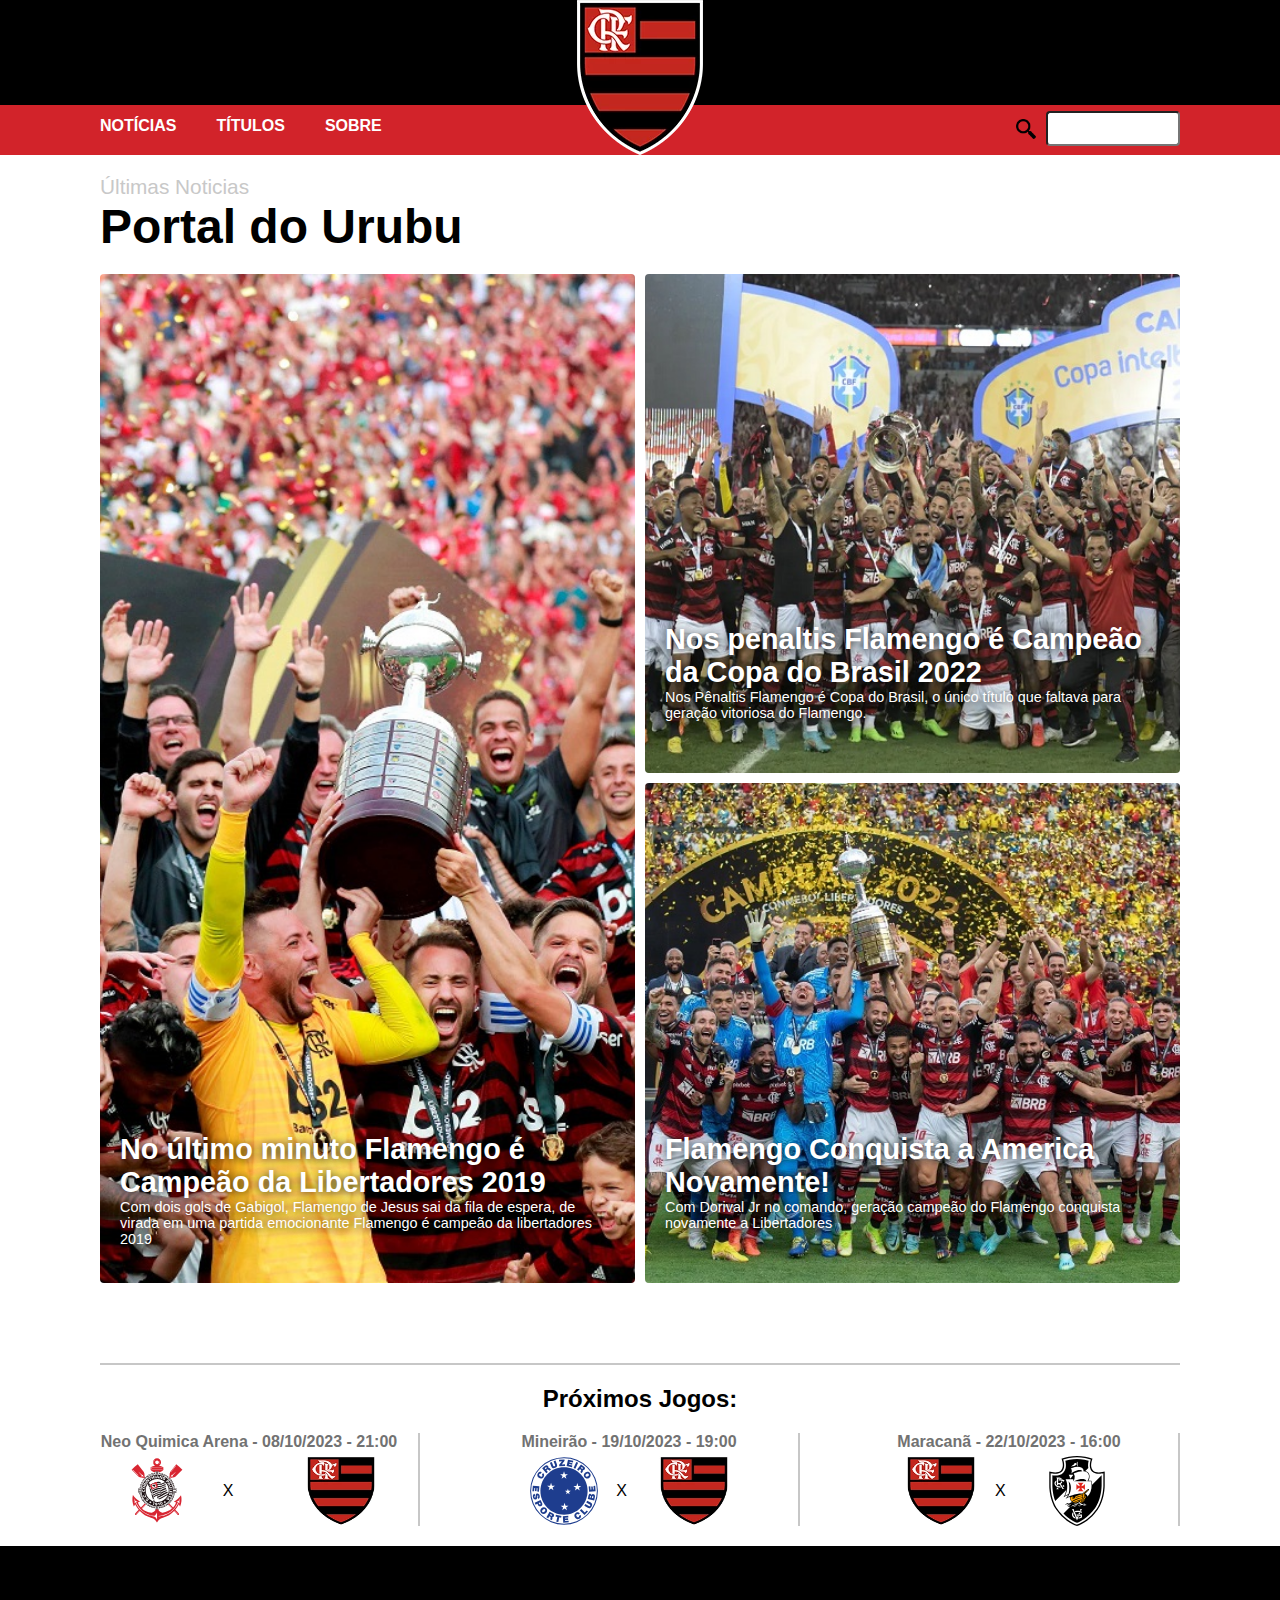
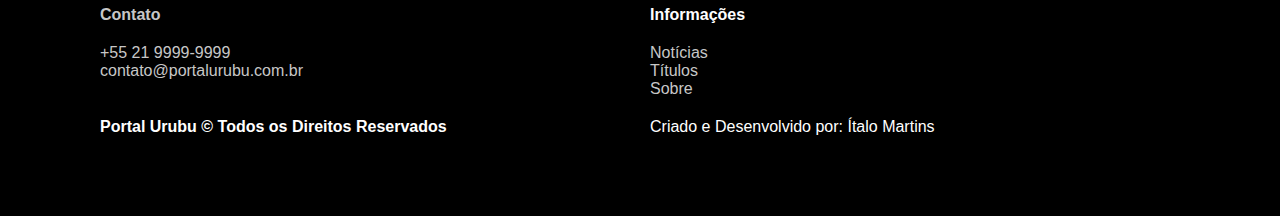
<file: index.html>
<!DOCTYPE html>
<html lang="pt-br">

  <head>
    <meta charset="UTF-8">
    <meta name="viewport" content="width=device-width, initial-scale=1.0">
    <title>Portal do Urubu</title>
    <meta name="description" content="Portal do Urubu é o site do torcedor do Flamengo, fique por dentro de todas as notícias sobre jogos, treinos e acontecimentos do Flamengo, o maior clube do mundo! ">

    <link rel="stylesheet" href="./css/style.css">
    <link rel="shortcut icon" href="./img/flamengo-icon.svg" type="image/x-icon">
  </head>

  <body>
    <header class="header-bg">




      <div class="header container">
        <a href="./index.html"><img src="./img/flamengo-logo-p.webp" alt="Escudo Flamengo"></a>
        <nav aria-label="primária">
          <ul class="header-menu">
            <li><a href="./index.html">Notícias</a></li>
            <li><a href="./titulos.html">Títulos</a></li>
            <li><a href="./sobre.html">Sobre</a></li>

          </ul>
        </nav>
        <div class="busca-div">
          <label for="busca" class="label-busca"> <img src="./img/icone-lupa.png" alt=""></label>
          <input type="text" id="busca" class="busca" name="busca" placeholder="">
        </div>
      </div>
    </header>
    <main>
      <div class="container-principal container">
        <span>Últimas Noticias</span>
        <h1 class="titulo">Portal do Urubu</h1>
        <div class="grid-conteudo">
          <div class="box-conteudo conteudo-principal">
            <a href="./noticias/libertadores2019.html">
              <img src="./img/libertadores-2019.jpg" alt="Time do Flamengo levantando troféu da Libertadores 2019">
              <h2>No último minuto Flamengo é Campeão da Libertadores 2019</h2>
              <p>Com dois gols de Gabigol, Flamengo de Jesus sai da fila de espera, de virada em uma partida emocionante Flamengo é campeão da libertadores 2019</p>
            </a>
          </div>
          <div class="box-conteudo">
            <a href="./noticias/copadobrasil-2022.html">
              <img src="./img/copadobrasil-2022-cortada.jpg" alt=" Time do Flamengo levantando troféu da Copa do Brasil 2022">
              <h2> Nos penaltis Flamengo é Campeão da Copa do Brasil 2022 </h2>
              <p>Nos Pênaltis Flamengo é Copa do Brasil, o único título que faltava para geração vitoriosa do Flamengo. </p>
            </a>
          </div>
          <div class="box-conteudo">
            <a href="./noticias/libertadores-2022.html">
              <img src="./img/libertadores-2022-cortada.jpg" alt="Time do Flamengo levantando troféu da Libertadores 2022">
              <h2>Flamengo Conquista a America Novamente!</h2>
              <p>Com Dorival Jr no comando, geração campeão do Flamengo conquista novamente a Libertadores</p>
            </a>
          </div>
        </div> <!-- Fim da div grid-conteudo-->


      </div><!-- fim da div container-principal-->
    </main>
    <article class="container">
      <div class="article-container">
        <h2>Próximos Jogos:</h2>
        <div class="proximos-jogos">

          <div class="proximos-jogos-conteudo">
            <h3>Neo Quimica Arena - 08/10/2023 - 21:00</h3>
            <img src="./img/Corinthians-icon.svg" alt="Escudo Corinthians">
            <p> X </p>
            <img src="./img/flamengo-logo-p.webp" alt="Escudo Flamengo">

          </div>
          <div class="proximos-jogos-conteudo">
            <h3>Mineirão - 19/10/2023 - 19:00</h3>
            <img src="./img/cruzeiro-icon.svg" alt="Escudo Cruzeiro">
            <p> X </p>
            <img src="./img/flamengo-logo-p.webp" alt="Escudo Flamengo">

          </div>
          <div class="proximos-jogos-conteudo">
            <h3>Maracanã - 22/10/2023 - 16:00</h3>
            <img src="./img/flamengo-logo-p.webp" alt="Escudo Flamengo"">
            <p>X</p>
            <img src=" ./img/vasco-icon.svg" alt="Escudo Vasco">

          </div>
        </div> <!--Final div  proximos-jogos-->
      </div> <!-- Final div Article-container-->
    </article>
    <footer class="footer-bg">
      <div class="footer container">
        <div class="footer-conteudo container">
          <div class="footer-contato">
            <h4>Contato</h4>
            <li><a href="tel:+552199999999"></a>+55 21 9999-9999</li>
            <li><a href="mailto:contato@portalurubu.com.br">contato@portalurubu.com.br</a></li>
          </div>
          <div class="footer-informacoes">
            <h4>Informações</h4>
            <li><a href="./index.html">Notícias</a></li>
            <li><a href="./titulos.html">Títulos</a></li>
            <li><a href="./sobre.html">Sobre</a></li>
          </div>
          <h4>Portal Urubu © Todos os Direitos Reservados</h4>
          <p>Criado e Desenvolvido por: Ítalo Martins</p>
        </div>
      </div>
    </footer>
  </body>

</html>
</file>
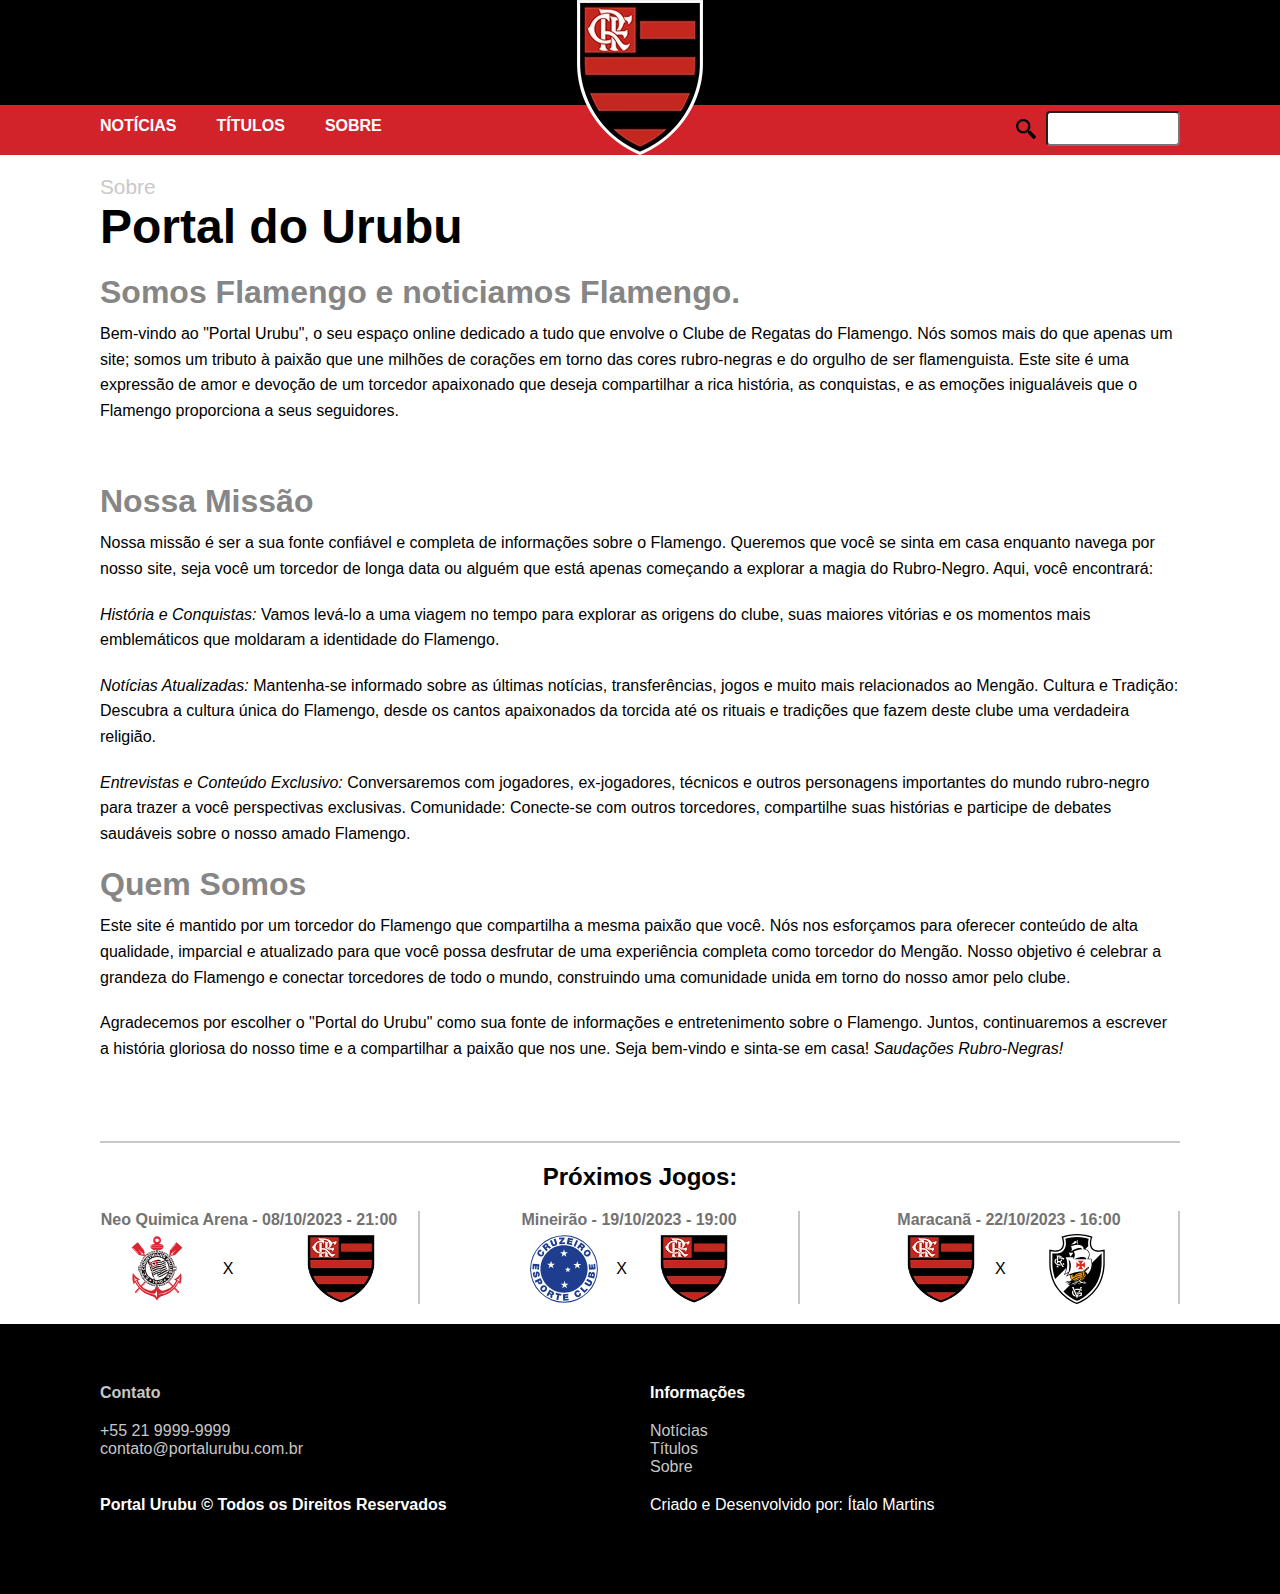
<file: sobre.html>
<!DOCTYPE html>
<html lang="pt-br">

  <head>
    <meta charset="UTF-8">
    <meta name="viewport" content="width=device-width, initial-scale=1.0">
    <title>Portal do Urubu</title>
    <meta name="description" content="Portal do Urubu é o site do torcedor do Flamengo, fique por dentro de todas as notícias sobre jogos, treinos e acontecimentos do Flamengo, o maior clube do mundo! ">

    <link rel="stylesheet" href="./css/style.css">
    <link rel="shortcut icon" href="./img/flamengo-icon.svg" type="image/x-icon">
  </head>

  <body>
    <header class="header-bg">
      <div class="header container">
        <a href="./index.html"><img src="./img/flamengo-logo-p.webp" alt="Escudo Flamengo"></a>
        <nav aria-label="primária">
          <ul class="header-menu">
            <li><a href="./index.html">Notícias</a></li>
            <li><a href="./titulos.html">Títulos</a></li>
            <li><a href="./sobre.html">Sobre</a></li>


          </ul>
        </nav>
        <div class="busca-div">
          <label for="busca" class="label-busca"> <img src="./img/icone-lupa.png" alt=""></label>
          <input type="text" id="busca" class="busca" name="busca" placeholder="">
        </div>
      </div>
    </header>
    <main>
      <div class="sobre container">
        <span>Sobre</span>
        <h1 class="titulo">Portal do Urubu</h1>
        <div class="sobre-conteudo">

          <h2 class="subtitulo">Somos Flamengo e noticiamos Flamengo.</h2>
          <p>Bem-vindo ao "Portal Urubu", o seu espaço online dedicado a tudo que envolve o Clube de Regatas do Flamengo. Nós somos mais do que apenas um site; somos um tributo à paixão que une milhões de corações em torno das cores rubro-negras e do orgulho de ser flamenguista. Este site é uma expressão de amor e devoção de um torcedor apaixonado que deseja compartilhar a rica história, as conquistas, e as emoções inigualáveis que o Flamengo proporciona a seus seguidores.</p>

          <h2>Nossa Missão</h2>

          <p>Nossa missão é ser a sua fonte confiável e completa de informações sobre o Flamengo. Queremos que você se sinta em casa enquanto navega por nosso site, seja você um torcedor de longa data ou alguém que está apenas começando a explorar a magia do Rubro-Negro. Aqui, você encontrará: </p>

          <ul>


            <li>
              <em>História e Conquistas:</em> Vamos levá-lo a uma viagem no tempo para explorar as origens do clube, suas maiores vitórias e os momentos mais emblemáticos que moldaram a identidade do Flamengo.
            </li>

            <li>
              <em>Notícias Atualizadas:</em> Mantenha-se informado sobre as últimas notícias, transferências, jogos e muito mais relacionados ao Mengão.
              Cultura e Tradição: Descubra a cultura única do Flamengo, desde os cantos apaixonados da torcida até os rituais e tradições que fazem deste clube uma verdadeira religião.
            </li>
            <li>
              <em>Entrevistas e Conteúdo Exclusivo:</em> Conversaremos com jogadores, ex-jogadores, técnicos e outros personagens importantes do mundo rubro-negro para trazer a você perspectivas exclusivas.
              Comunidade: Conecte-se com outros torcedores, compartilhe suas histórias e participe de debates saudáveis sobre o nosso amado Flamengo.
            </li>
          </ul>
          <h2>Quem Somos</h2>
          <p> Este site é mantido por um torcedor do Flamengo que compartilha a mesma paixão que você. Nós nos esforçamos para oferecer conteúdo de alta qualidade, imparcial e atualizado para que você possa desfrutar de uma experiência completa como torcedor do Mengão. Nosso objetivo é celebrar a grandeza do Flamengo e conectar torcedores de todo o mundo, construindo uma comunidade unida em torno do nosso amor pelo clube.</p>
          <p>Agradecemos por escolher o "Portal do Urubu" como sua fonte de informações e entretenimento sobre o Flamengo. Juntos, continuaremos a escrever a história gloriosa do nosso time e a compartilhar a paixão que nos une. Seja bem-vindo e sinta-se em casa! <em>Saudações Rubro-Negras!</em> </p>
        </div>
      </div>
    </main>
    <article class="container">
      <div class="article-container">
        <h2>Próximos Jogos:</h2>
        <div class="proximos-jogos">

          <div class="proximos-jogos-conteudo">
            <h3>Neo Quimica Arena - 08/10/2023 - 21:00</h3>
            <img src="./img/Corinthians-icon.svg" alt="Escudo Corinthians">
            <p> X </p>
            <img src="./img/flamengo-logo-p.webp" alt="Escudo Flamengo">

          </div>
          <div class="proximos-jogos-conteudo">
            <h3>Mineirão - 19/10/2023 - 19:00</h3>
            <img src="./img/cruzeiro-icon.svg" alt="Escudo Cruzeiro">
            <p> X </p>
            <img src="./img/flamengo-logo-p.webp" alt="Escudo Flamengo">

          </div>
          <div class="proximos-jogos-conteudo">
            <h3>Maracanã - 22/10/2023 - 16:00</h3>
            <img src="./img/flamengo-logo-p.webp" alt="Escudo Flamengo"">
            <p>X</p>
            <img src=" ./img/vasco-icon.svg" alt="Escudo Vasco">

          </div>
        </div> <!--Final div  proximos-jogos-->
      </div> <!-- Final div Article-container-->
    </article>
    <footer class="footer-bg">
      <div class="footer container">
        <div class="footer-conteudo container">
          <div class="footer-contato">
            <h4>Contato</h4>
            <li><a href="tel:+552199999999"></a>+55 21 9999-9999</li>
            <li><a href="mailto:contato@portalurubu.com.br">contato@portalurubu.com.br</a></li>
          </div>
          <div class="footer-informacoes">
            <h4>Informações</h4>
            <li><a href="./index.html">Notícias</a></li>
            <li><a href="./titulos.html">Títulos</a></li>
            <li><a href="./sobre.html">Sobre</a></li>
          </div>
          <h4>Portal Urubu © Todos os Direitos Reservados</h4>
          <p>Criado e Desenvolvido por: Ítalo Martins</p>
        </div>
      </div>
    </footer>
  </body>

</html>
</file>
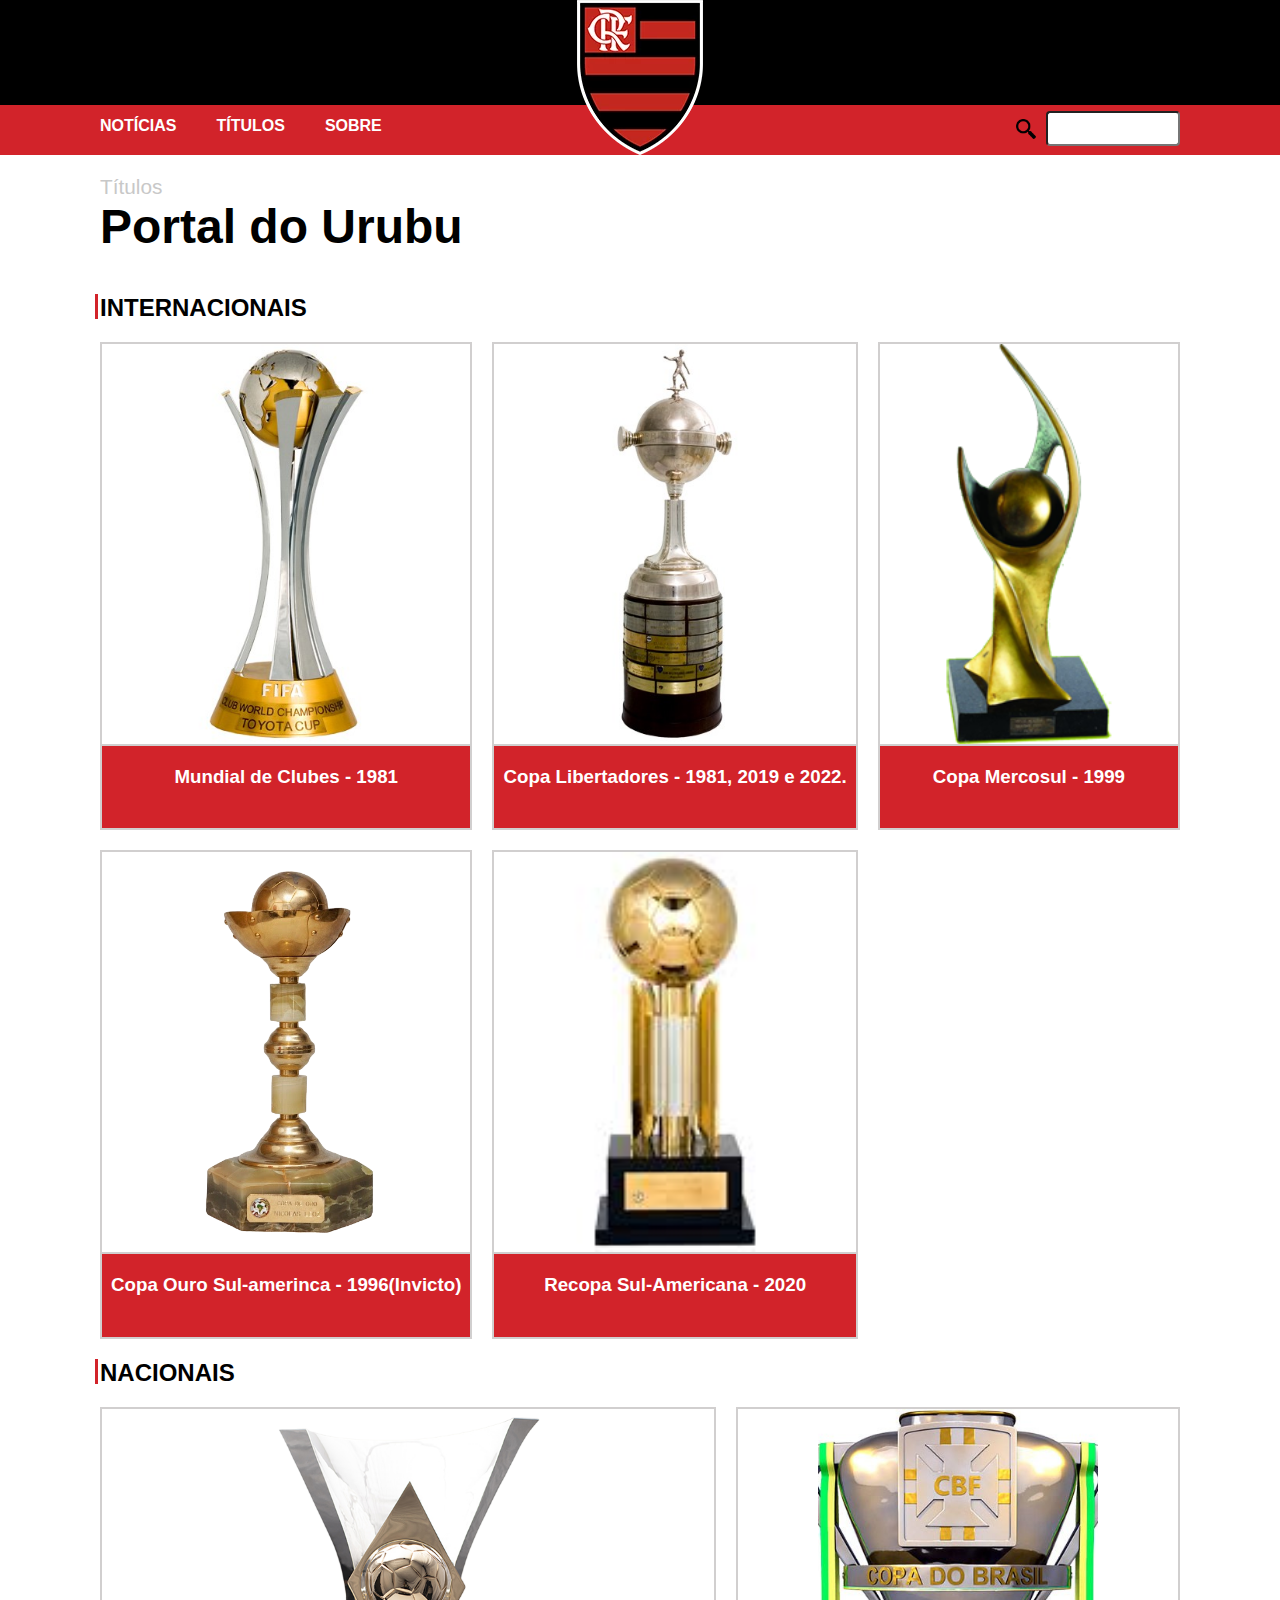
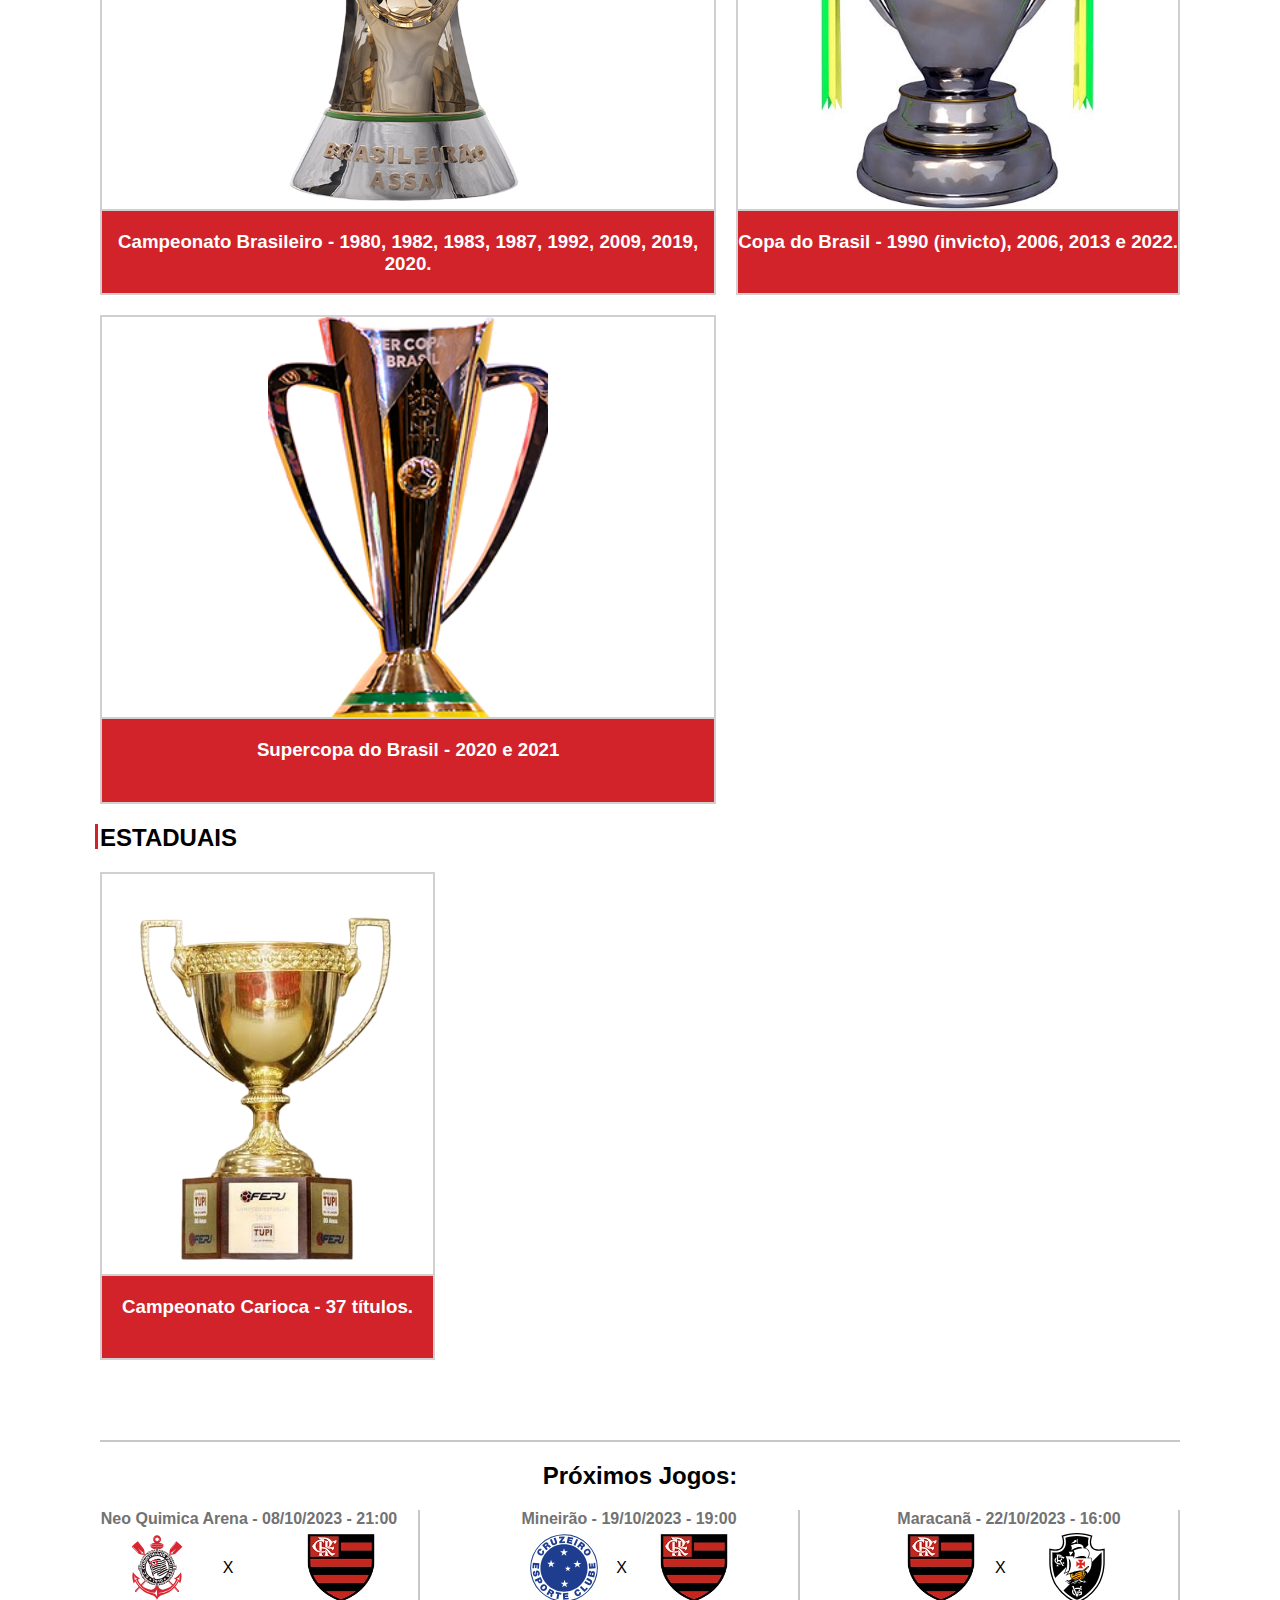
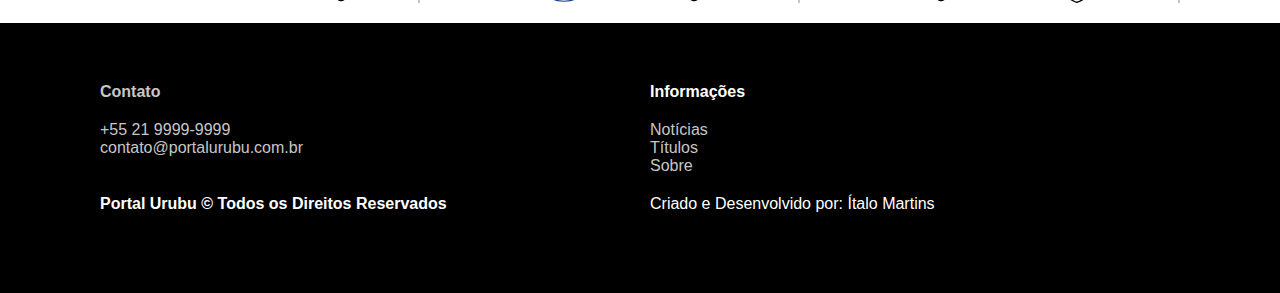
<file: titulos.html>
<!DOCTYPE html>
<html lang="pt-br">

  <head>
    <meta charset="UTF-8">
    <meta name="viewport" content="width=device-width, initial-scale=1.0">
    <title>Portal do Urubu</title>
    <meta name="description" content="Portal do Urubu é o site do torcedor do Flamengo, fique por dentro de todas as notícias sobre jogos, treinos e acontecimentos do Flamengo, o maior clube do mundo! ">

    <link rel="stylesheet" href="./css/style.css">
    <link rel="shortcut icon" href="./img/flamengo-icon.svg" type="image/x-icon">
  </head>

  <body>
    <header class="header-bg">
      <div class="header container">
        <a href="./index.html"><img src="./img/flamengo-logo-p.webp" alt="Escudo Flamengo"></a>
        <nav aria-label="primária">
          <ul class="header-menu">
            <li><a href="./index.html">Notícias</a></li>
            <li><a href="./titulos.html">Títulos</a></li>
            <li><a href="./sobre.html">Sobre</a></li>


          </ul>
        </nav>
        <div class="busca-div">
          <label for="busca" class="label-busca"> <img src="./img/icone-lupa.png" alt=""></label>
          <input type="text" id="busca" class="busca" name="busca" placeholder="">
        </div>
      </div>
    </header>
    <div class="container">
      <div class="container-principal ">
        <span>Títulos</span>
        <h1 class="titulo">Portal do Urubu</h1>
        <div class="grid-titulos">


          <h2>INTERNACIONAIS</h2>
          <div class="titulos-internacionais">
            <div class="titulo-conteudo">
              <img src="./img/taca-mundial.jpg" alt="">
              <h3>Mundial de Clubes - 1981</h3>
            </div>
            <div class="titulo-conteudo">
              <img src="./img/taca-libertadores.jpg" alt="">
              <h3>Copa Libertadores - 1981, 2019 e 2022.</h3>
            </div>
            <div class="titulo-conteudo">
              <img src="./img/taca-mercosul.png" alt="">
              <h3>Copa Mercosul - 1999</h3>
            </div>
            <div class="titulo-conteudo">
              <img src="./img/taca-copaouro.png" alt="">
              <h3>Copa Ouro Sul-amerinca - 1996(Invicto)</h3>
            </div>
            <div class="titulo-conteudo">
              <img src="./img/taca-recopa.jpeg" alt="">
              <h3>Recopa Sul-Americana - 2020</h3>
            </div>
          </div>
          <h2>NACIONAIS</h2>
          <div class="titulos-nacionais">
            <div class="titulo-conteudo">
              <img src="./img/taca-brasileiro.png" alt="">
              <h3>Campeonato Brasileiro - 1980, 1982, 1983, 1987, 1992, 2009, 2019, 2020.</h3>
            </div>
            <div class="titulo-conteudo">
              <img src="./img/taca-copadobrasil.jpg" alt="">
              <h3>Copa do Brasil - 1990 (invicto), 2006, 2013 e 2022.</h3>
            </div>
            <div class="titulo-conteudo">
              <img src="./img/taca-supercopa.png" alt="">
              <h3>Supercopa do Brasil - 2020 e 2021</h3>
            </div>
          </div>
          <h2>ESTADUAIS</h2>
          <div class="titulos-estaduais">
            <div class="titulo-conteudo">
              <img src="./img/taca-carioca.png" alt="">
              <h3>Campeonato Carioca - 37 títulos.</h3>
            </div>
          </div>


        </div> <!-- Fim Grid Titulos-->


      </div><!-- fim da div container-principal-->
    </div>
    <article class="container">
      <div class="article-container">
        <h2>Próximos Jogos:</h2>
        <div class="proximos-jogos">

          <div class="proximos-jogos-conteudo">
            <h3>Neo Quimica Arena - 08/10/2023 - 21:00</h3>
            <img src="./img/Corinthians-icon.svg" alt="Escudo Corinthians">
            <p> X </p>
            <img src="./img/flamengo-logo-p.webp" alt="Escudo Flamengo">

          </div>
          <div class="proximos-jogos-conteudo">
            <h3>Mineirão - 19/10/2023 - 19:00</h3>
            <img src="./img/cruzeiro-icon.svg" alt="Escudo Cruzeiro">
            <p> X </p>
            <img src="./img/flamengo-logo-p.webp" qalt="Escudo Flamengo">

          </div>
          <div class="proximos-jogos-conteudo">
            <h3>Maracanã - 22/10/2023 - 16:00</h3>
            <img src="./img/flamengo-logo-p.webp" alt="Escudo Flamengo"">
            <p>X</p>
            <img src=" ./img/vasco-icon.svg" alt="Escudo Vasco">

          </div>
        </div> <!--Final div  proximos-jogos-->
      </div> <!-- Final div Article-container-->
    </article>
    <footer class="footer-bg">
      <div class="footer container">
        <div class="footer-conteudo container">
          <div class="footer-contato">
            <h4>Contato</h4>
            <li><a href="tel:+552199999999"></a>+55 21 9999-9999</li>
            <li><a href="mailto:contato@portalurubu.com.br">contato@portalurubu.com.br</a></li>
          </div>
          <div class="footer-informacoes">
            <h4>Informações</h4>
            <li><a href="./index.html">Notícias</a></li>
            <li><a href="./titulos.html">Títulos</a></li>
            <li><a href="./sobre.html">Sobre</a></li>
          </div>
          <h4>Portal Urubu © Todos os Direitos Reservados</h4>
          <p>Criado e Desenvolvido por: Ítalo Martins</p>
        </div>
      </div>
    </footer>
  </body>

</html>
</file>
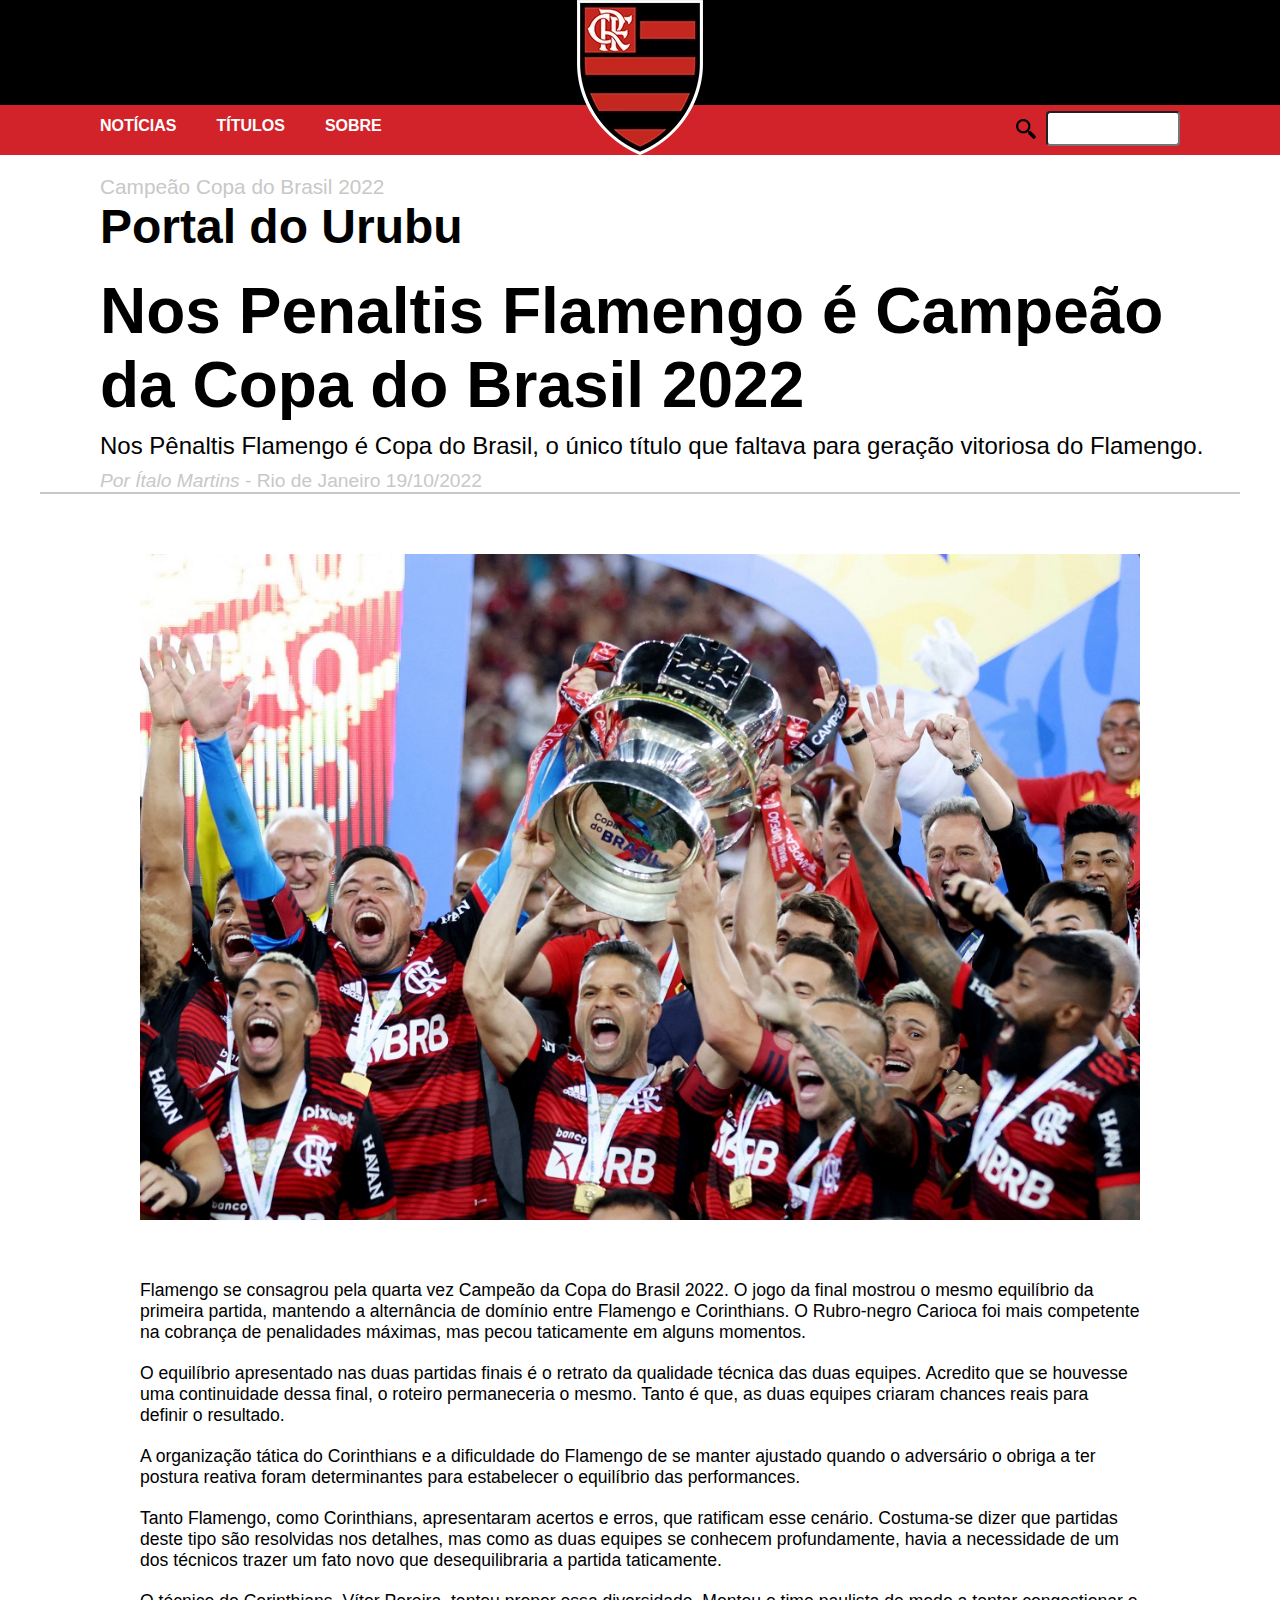
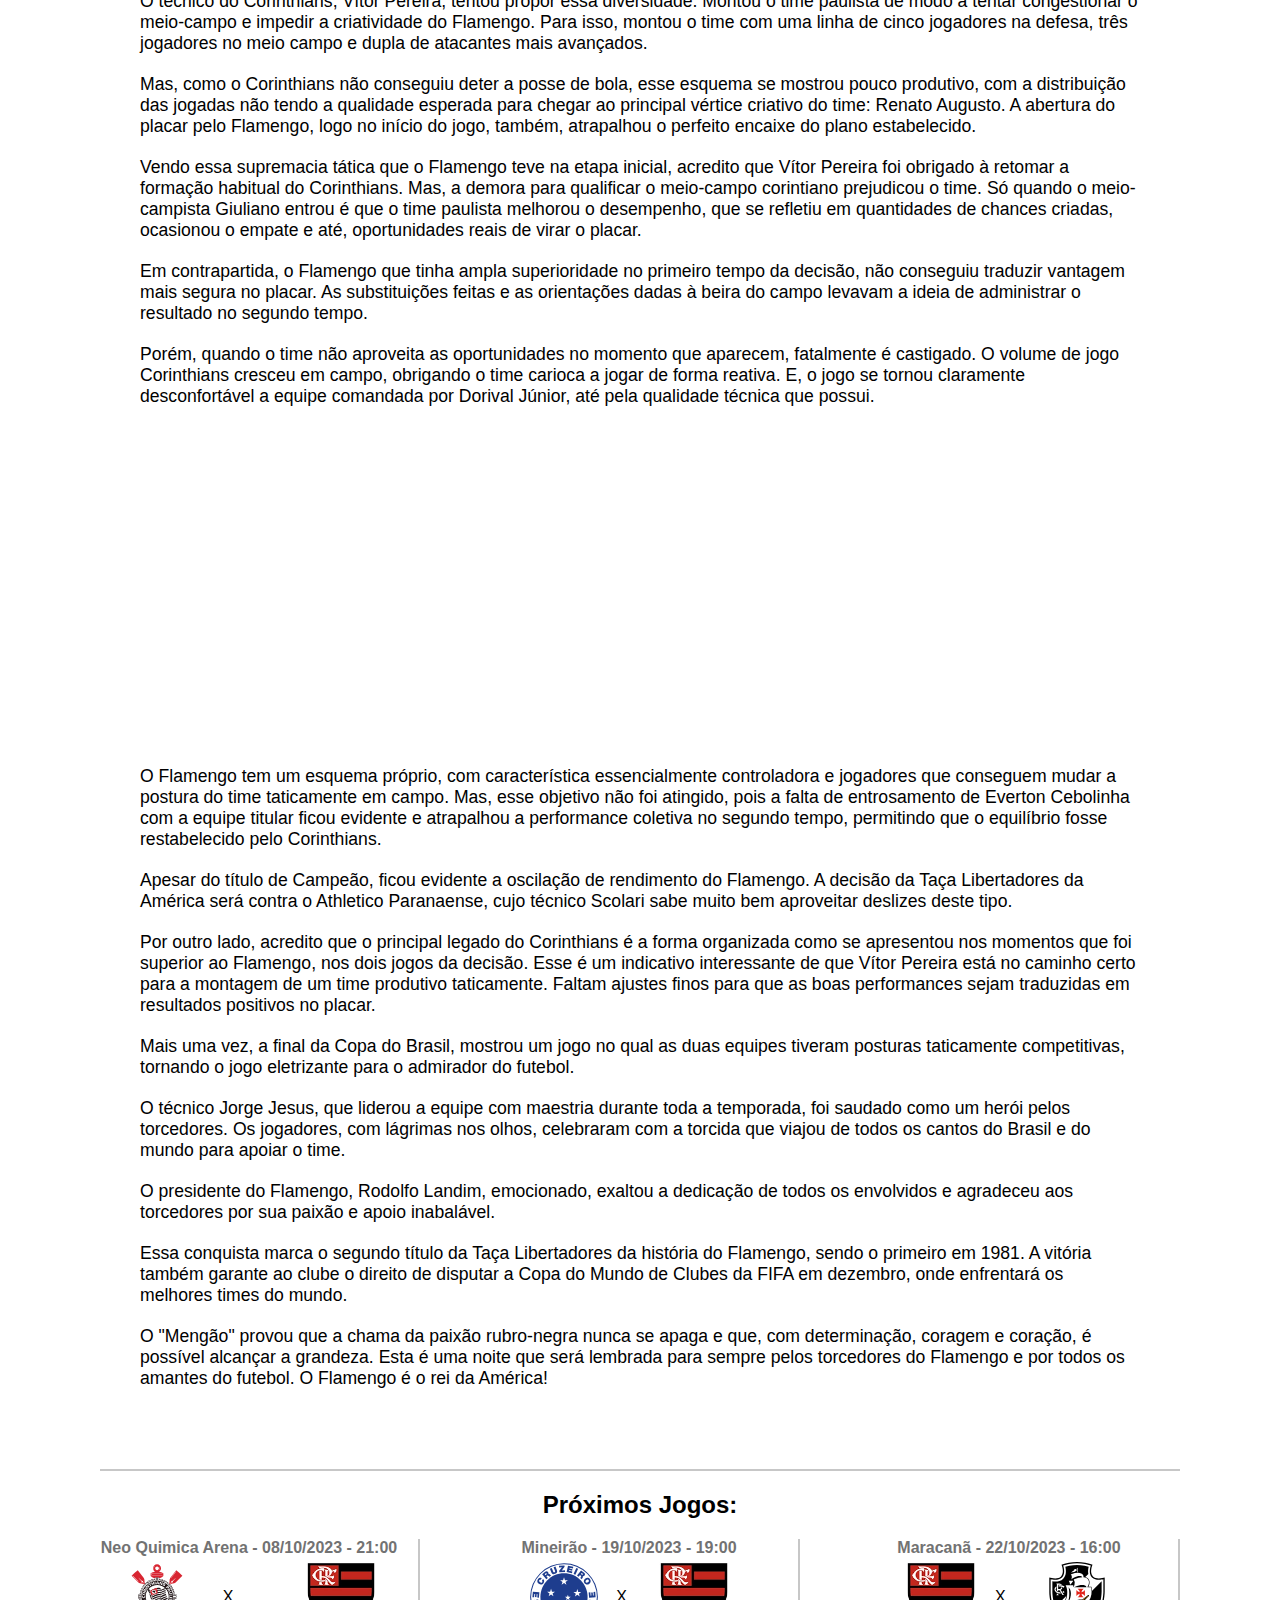
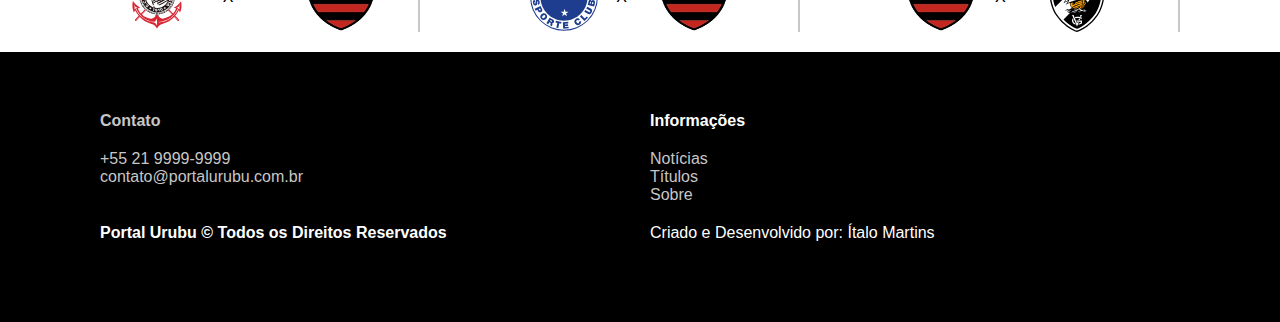
<file: noticias/copadobrasil-2022.html>
<!DOCTYPE html>
<html lang="pt-br">

  <head>
    <meta charset="UTF-8">
    <meta name="viewport" content="width=device-width, initial-scale=1.0">
    <title>Portal do Urubu</title>
    <meta name="description" content="Portal do Urubu é o site do torcedor do Flamengo, fique por dentro de todas as notícias sobre jogos, treinos e acontecimentos do Flamengo, o maior clube do mundo! ">

    <link rel="stylesheet" href="../css/style.css">
    <link rel="shortcut icon" href="../img/flamengo-icon.svg" type="image/x-icon">
  </head>

  <body>
    <header class="header-bg">




      <div class="header container">
        <a href="../index.html"><img src="../img/flamengo-logo-p.webp" alt="Escudo Flamengo"></a>
        <nav aria-label="primária">
          <ul class="header-menu">
            <li><a href="../index.html">Notícias</a></li>
            <li><a href="../titulos.html">Títulos</a></li>
            <li><a href="../sobre.html">Sobre</a></li>

          </ul>
        </nav>
        <div class="busca-div">
          <label for="busca" class="label-busca"> <img src="../img/icone-lupa.png" alt=""></label>
          <input type="text" id="busca" class="busca" name="busca" placeholder="">
        </div>
      </div>
    </header>
    <main>
      <div class="container-principal container">
        <span>Campeão Copa do Brasil 2022</span>
        <h1 class="titulo">Portal do Urubu</h1>
        <div class="noticia">
          <div class="noticia-inicial">
            <h2> Nos Penaltis Flamengo é Campeão da Copa do Brasil 2022 </h2>
            <p>Nos Pênaltis Flamengo é Copa do Brasil, o único título que faltava para geração vitoriosa do Flamengo. </p>
            <span class="noticia-info"> <em>Por Ítalo Martins </em>- Rio de Janeiro 19/10/2022</span>

          </div>
          <div class="noticia-completa container">
            <img class=" container" src="../img/copadobrasil-2022.jpg" alt="">
            <p>
              Flamengo se consagrou pela quarta vez Campeão da Copa do Brasil 2022. O jogo da final mostrou o mesmo equilíbrio da primeira partida, mantendo a alternância de domínio entre Flamengo e Corinthians. O Rubro-negro Carioca foi mais competente na cobrança de penalidades máximas, mas pecou taticamente em alguns momentos.</p>
            <p>
              O equilíbrio apresentado nas duas partidas finais é o retrato da qualidade técnica das duas equipes. Acredito que se houvesse uma continuidade dessa final, o roteiro permaneceria o mesmo. Tanto é que, as duas equipes criaram chances reais para definir o resultado.</p>

            <p>
              A organização tática do Corinthians e a dificuldade do Flamengo de se manter ajustado quando o adversário o obriga a ter postura reativa foram determinantes para estabelecer o equilíbrio das performances.</p>
            <p>
              Tanto Flamengo, como Corinthians, apresentaram acertos e erros, que ratificam esse cenário. Costuma-se dizer que partidas deste tipo são resolvidas nos detalhes, mas como as duas equipes se conhecem profundamente, havia a necessidade de um dos técnicos trazer um fato novo que desequilibraria a partida taticamente.</p>
            <p>
              O técnico do Corinthians, Vítor Pereira, tentou propor essa diversidade. Montou o time paulista de modo a tentar congestionar o meio-campo e impedir a criatividade do Flamengo. Para isso, montou o time com uma linha de cinco jogadores na defesa, três jogadores no meio campo e dupla de atacantes mais avançados.</p>

            <p>
              Mas, como o Corinthians não conseguiu deter a posse de bola, esse esquema se mostrou pouco produtivo, com a distribuição das jogadas não tendo a qualidade esperada para chegar ao principal vértice criativo do time: Renato Augusto. A abertura do placar pelo Flamengo, logo no início do jogo, também, atrapalhou o perfeito encaixe do plano estabelecido.</p>
            <p>
              Vendo essa supremacia tática que o Flamengo teve na etapa inicial, acredito que Vítor Pereira foi obrigado à retomar a formação habitual do Corinthians. Mas, a demora para qualificar o meio-campo corintiano prejudicou o time. Só quando o meio-campista Giuliano entrou é que o time paulista melhorou o desempenho, que se refletiu em quantidades de chances criadas, ocasionou o empate e até, oportunidades reais de virar o placar.</p>
            <p>
              Em contrapartida, o Flamengo que tinha ampla superioridade no primeiro tempo da decisão, não conseguiu traduzir vantagem mais segura no placar. As substituições feitas e as orientações dadas à beira do campo levavam a ideia de administrar o resultado no segundo tempo.</p>
            <p>
              Porém, quando o time não aproveita as oportunidades no momento que aparecem, fatalmente é castigado. O volume de jogo Corinthians cresceu em campo, obrigando o time carioca a jogar de forma reativa. E, o jogo se tornou claramente desconfortável a equipe comandada por Dorival Júnior, até pela qualidade técnica que possui.</p>
            <div class="video">
              <iframe class="iframe" width="560" height="315" class="iframe" src="https://www.youtube.com/embed/YWhSLv79B38?si=UgJNfWwBQrbmgHaY" title="YouTube video player" frameborder="0" allow="accelerometer; autoplay; clipboard-write; encrypted-media; gyroscope; picture-in-picture; web-share" allowfullscreen></iframe>
            </div>

            <p>
              O Flamengo tem um esquema próprio, com característica essencialmente controladora e jogadores que conseguem mudar a postura do time taticamente em campo. Mas, esse objetivo não foi atingido, pois a falta de entrosamento de Everton Cebolinha com a equipe titular ficou evidente e atrapalhou a performance coletiva no segundo tempo, permitindo que o equilíbrio fosse restabelecido pelo Corinthians.</p>

            <p>
              Apesar do título de Campeão, ficou evidente a oscilação de rendimento do Flamengo. A decisão da Taça Libertadores da América será contra o Athletico Paranaense, cujo técnico Scolari sabe muito bem aproveitar deslizes deste tipo.</p>
            <p>
              Por outro lado, acredito que o principal legado do Corinthians é a forma organizada como se apresentou nos momentos que foi superior ao Flamengo, nos dois jogos da decisão. Esse é um indicativo interessante de que Vítor Pereira está no caminho certo para a montagem de um time produtivo taticamente. Faltam ajustes finos para que as boas performances sejam traduzidas em resultados positivos no placar.</p>
            <p>
              Mais uma vez, a final da Copa do Brasil, mostrou um jogo no qual as duas equipes tiveram posturas taticamente competitivas, tornando o jogo eletrizante para o admirador do futebol.</p>



            <p>
              O técnico Jorge Jesus, que liderou a equipe com maestria durante toda a temporada, foi saudado como um herói pelos torcedores. Os jogadores, com lágrimas nos olhos, celebraram com a torcida que viajou de todos os cantos do Brasil e do mundo para apoiar o time.</p>
            <p>
              O presidente do Flamengo, Rodolfo Landim, emocionado, exaltou a dedicação de todos os envolvidos e agradeceu aos torcedores por sua paixão e apoio inabalável.</p>
            <p>
              Essa conquista marca o segundo título da Taça Libertadores da história do Flamengo, sendo o primeiro em 1981. A vitória também garante ao clube o direito de disputar a Copa do Mundo de Clubes da FIFA em dezembro, onde enfrentará os melhores times do mundo.</p>
            <p>
              O "Mengão" provou que a chama da paixão rubro-negra nunca se apaga e que, com determinação, coragem e coração, é possível alcançar a grandeza. Esta é uma noite que será lembrada para sempre pelos torcedores do Flamengo e por todos os amantes do futebol. O Flamengo é o rei da América!
            </p>
          </div>
        </div>


      </div><!-- fim da div container-principal-->
    </main>
    <article class="container">
      <div class="article-container">
        <h2>Próximos Jogos:</h2>
        <div class="proximos-jogos">

          <div class="proximos-jogos-conteudo">
            <h3>Neo Quimica Arena - 08/10/2023 - 21:00</h3>
            <img src="../img/Corinthians-icon.svg" alt="Escudo Corinthians">
            <p> X </p>
            <img src="../img/flamengo-logo-p.webp" alt="Escudo Flamengo">

          </div>
          <div class="proximos-jogos-conteudo">
            <h3>Mineirão - 19/10/2023 - 19:00</h3>
            <img src="../img/cruzeiro-icon.svg" alt="Escudo Cruzeiro">
            <p> X </p>
            <img src="../img/flamengo-logo-p.webp" alt="Escudo Flamengo">

          </div>
          <div class="proximos-jogos-conteudo">
            <h3>Maracanã - 22/10/2023 - 16:00</h3>
            <img src="../img/flamengo-logo-p.webp" alt="Escudo Flamengo"">
            <p>X</p>
            <img src=" ../img/vasco-icon.svg" alt="Escudo Vasco">

          </div>
        </div> <!--Final div  proximos-jogos-->
      </div> <!-- Final div Article-container-->
    </article>
    <footer class="footer-bg">
      <div class="footer container">
        <div class="footer-conteudo container">
          <div class="footer-contato">
            <h4>Contato</h4>
            <li><a href="tel:+552199999999"></a>+55 21 9999-9999</li>
            <li><a href="mailto:contato@portalurubu.com.br">contato@portalurubu.com.br</a></li>
          </div>
          <div class="footer-informacoes">
            <h4>Informações</h4>
            <li><a href="../index.html">Notícias</a></li>
            <li><a href="../titulos.html">Títulos</a></li>
            <li><a href="../sobre.html">Sobre</a></li>
          </div>
          <h4>Portal Urubu © Todos os Direitos Reservados</h4>
          <p>Criado e Desenvolvido por: Ítalo Martins</p>
        </div>
      </div>
    </footer>
  </body>

</html>
</file>
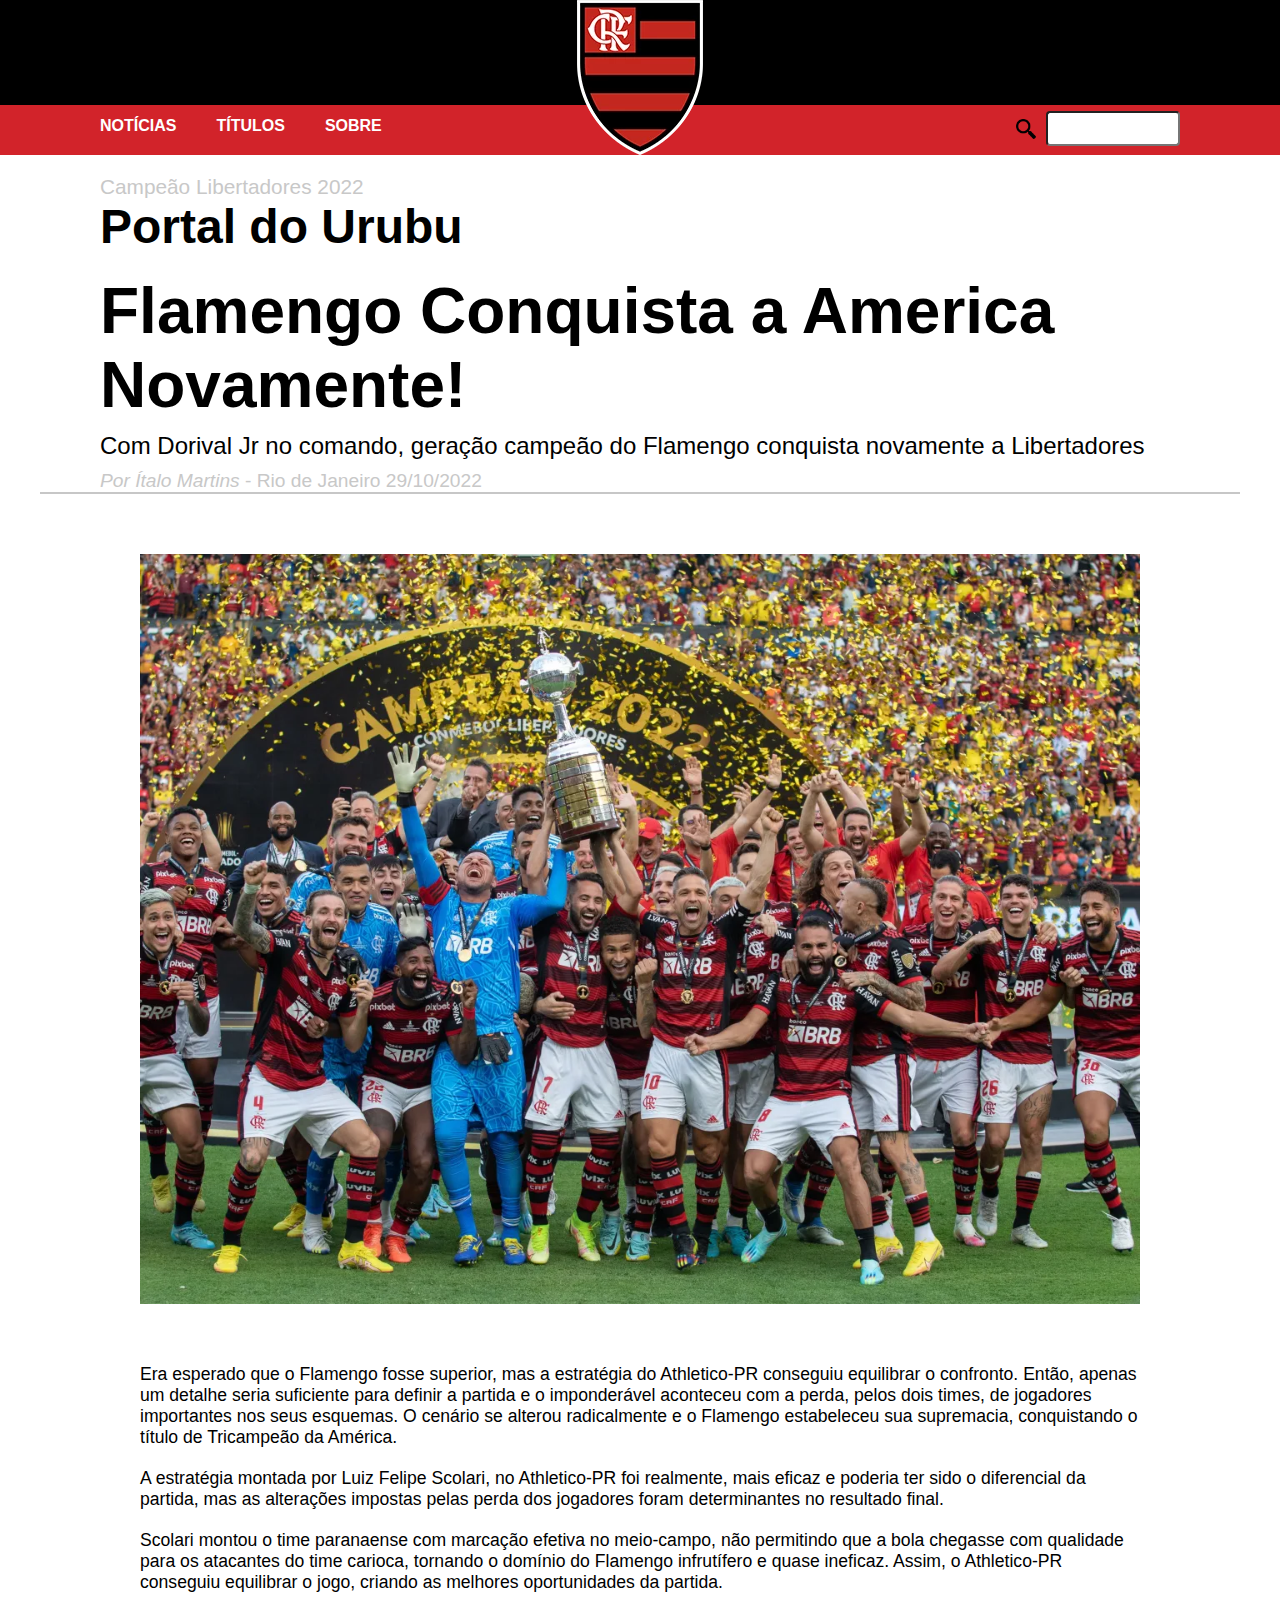
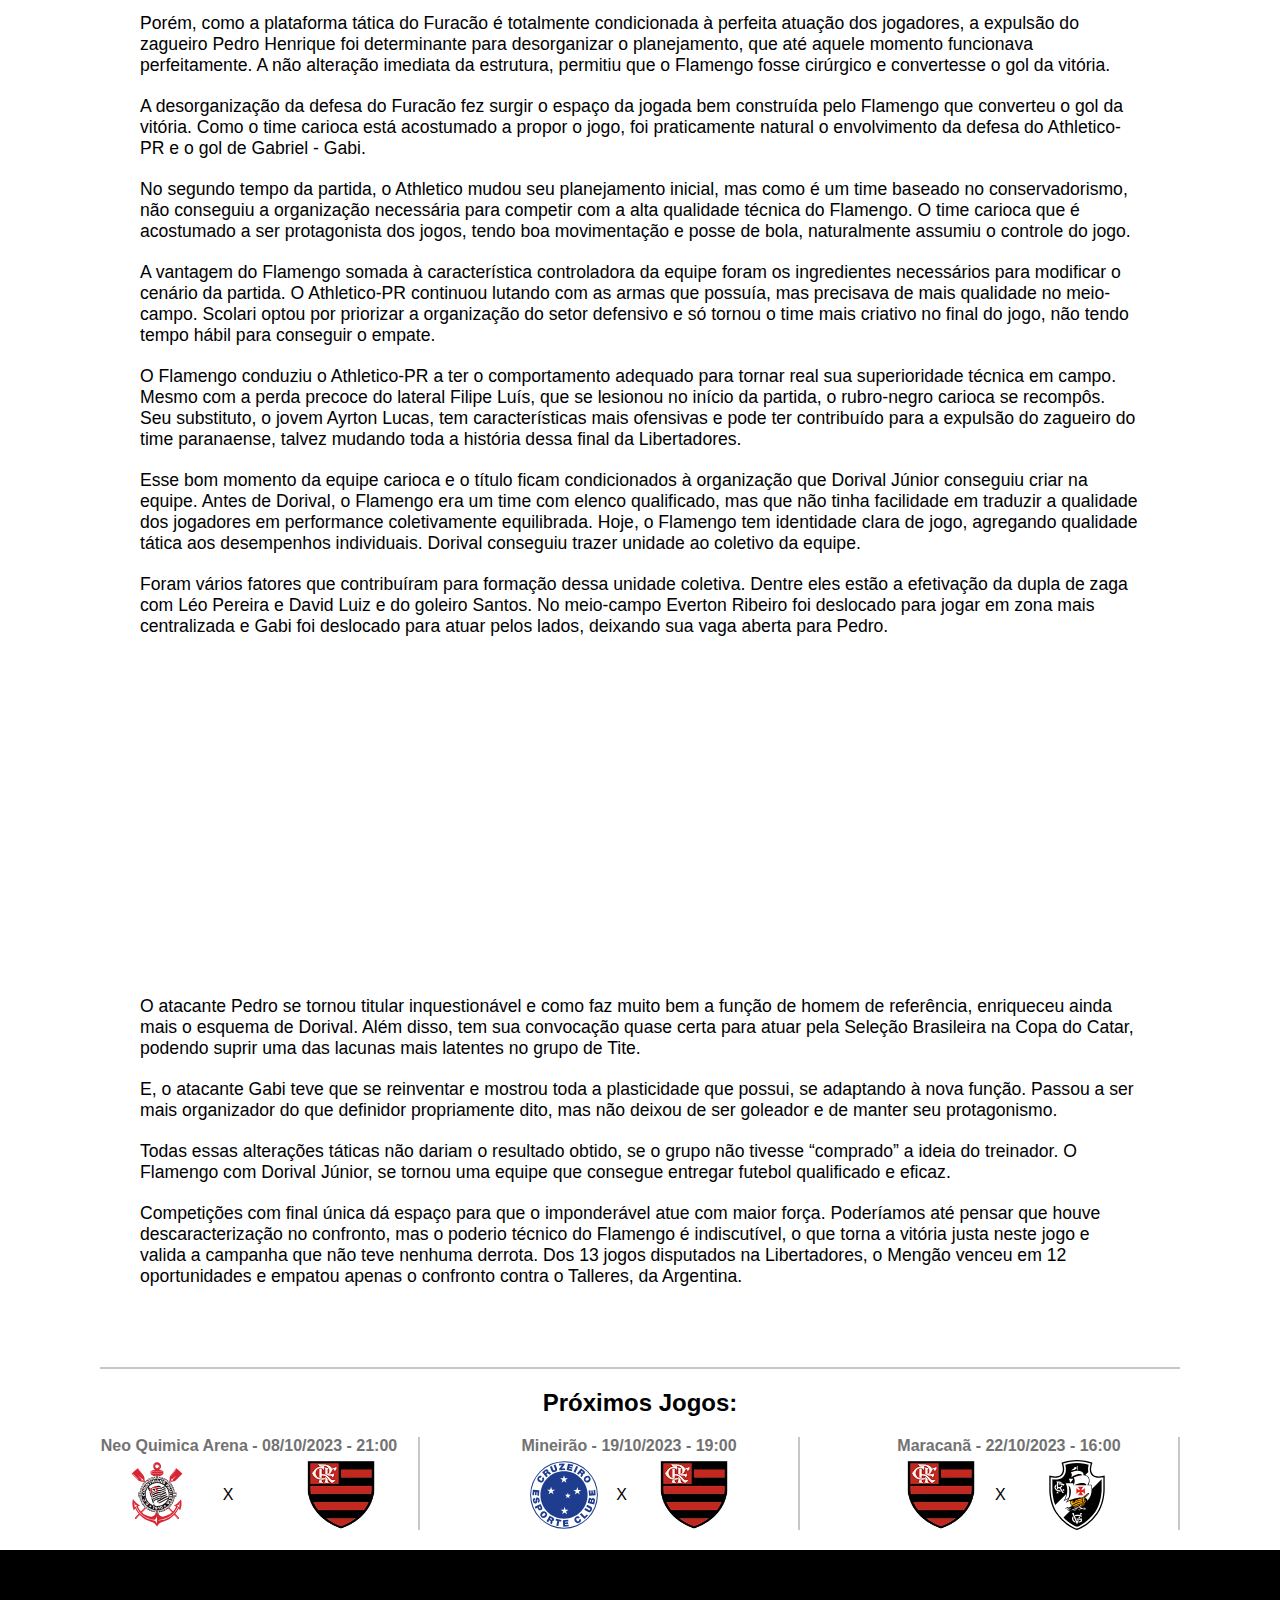
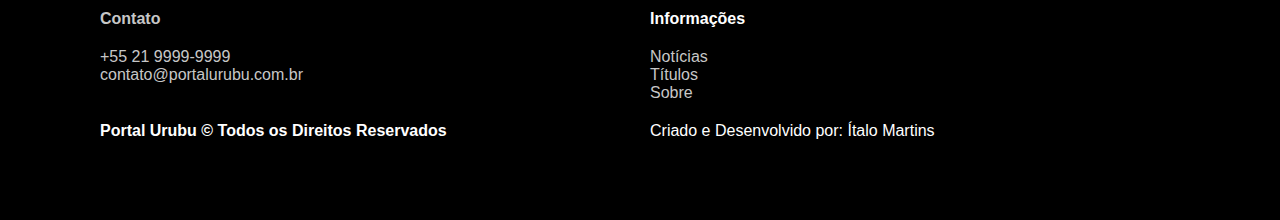
<file: noticias/libertadores-2022.html>
<!DOCTYPE html>
<html lang="pt-br">

  <head>
    <meta charset="UTF-8">
    <meta name="viewport" content="width=device-width, initial-scale=1.0">
    <title>Portal do Urubu</title>
    <meta name="description" content="Portal do Urubu é o site do torcedor do Flamengo, fique por dentro de todas as notícias sobre jogos, treinos e acontecimentos do Flamengo, o maior clube do mundo! ">

    <link rel="stylesheet" href="../css/style.css">
    <link rel="shortcut icon" href="../img/flamengo-icon.svg" type="image/x-icon">
  </head>

  <body>
    <header class="header-bg">




      <div class="header container">
        <a href="../index.html"><img src="../img/flamengo-logo-p.webp" alt="Escudo Flamengo"></a>
        <nav aria-label="primária">
          <ul class="header-menu">
            <li><a href="../index.html">Notícias</a></li>
            <li><a href="../titulos.html">Títulos</a></li>
            <li><a href="../sobre.html">Sobre</a></li>

          </ul>
        </nav>
        <div class="busca-div">
          <label for="busca" class="label-busca"> <img src="../img/icone-lupa.png" alt=""></label>
          <input type="text" id="busca" class="busca" name="busca" placeholder="">
        </div>
      </div>
    </header>
    <main>
      <div class="container-principal container">
        <span>Campeão Libertadores 2022</span>
        <h1 class="titulo">Portal do Urubu</h1>
        <div class="noticia">
          <div class="noticia-inicial">
            <h2>Flamengo Conquista a America Novamente!</h2>
            <p>Com Dorival Jr no comando, geração campeão do Flamengo conquista novamente a Libertadores</p>
            <span class="noticia-info"> <em>Por Ítalo Martins </em>- Rio de Janeiro 29/10/2022</span>

          </div>
          <div class="noticia-completa container">
            <img class=" container" src="/img/libertadores-2022.webp" alt="">
            <p>
              Era esperado que o Flamengo fosse superior, mas a estratégia do Athletico-PR conseguiu equilibrar o confronto. Então, apenas um detalhe seria suficiente para definir a partida e o imponderável aconteceu com a perda, pelos dois times, de jogadores importantes nos seus esquemas. O cenário se alterou radicalmente e o Flamengo estabeleceu sua supremacia, conquistando o título de Tricampeão da América.</p>
            <p>
              A estratégia montada por Luiz Felipe Scolari, no Athletico-PR foi realmente, mais eficaz e poderia ter sido o diferencial da partida, mas as alterações impostas pelas perda dos jogadores foram determinantes no resultado final.</p>


            <p>Scolari montou o time paranaense com marcação efetiva no meio-campo, não permitindo que a bola chegasse com qualidade para os atacantes do time carioca, tornando o domínio do Flamengo infrutífero e quase ineficaz. Assim, o Athletico-PR conseguiu equilibrar o jogo, criando as melhores oportunidades da partida.</p>
            <p>
              Porém, como a plataforma tática do Furacão é totalmente condicionada à perfeita atuação dos jogadores, a expulsão do zagueiro Pedro Henrique foi determinante para desorganizar o planejamento, que até aquele momento funcionava perfeitamente. A não alteração imediata da estrutura, permitiu que o Flamengo fosse cirúrgico e convertesse o gol da vitória.</p>

            <p>A desorganização da defesa do Furacão fez surgir o espaço da jogada bem construída pelo Flamengo que converteu o gol da vitória. Como o time carioca está acostumado a propor o jogo, foi praticamente natural o envolvimento da defesa do Athletico-PR e o gol de Gabriel - Gabi.</p>


            <p> No segundo tempo da partida, o Athletico mudou seu planejamento inicial, mas como é um time baseado no conservadorismo, não conseguiu a organização necessária para competir com a alta qualidade técnica do Flamengo. O time carioca que é acostumado a ser protagonista dos jogos, tendo boa movimentação e posse de bola, naturalmente assumiu o controle do jogo.</p>

            <p> A vantagem do Flamengo somada à característica controladora da equipe foram os ingredientes necessários para modificar o cenário da partida. O Athletico-PR continuou lutando com as armas que possuía, mas precisava de mais qualidade no meio-campo. Scolari optou por priorizar a organização do setor defensivo e só tornou o time mais criativo no final do jogo, não tendo tempo hábil para conseguir o empate.</p>

            <p> O Flamengo conduziu o Athletico-PR a ter o comportamento adequado para tornar real sua superioridade técnica em campo. Mesmo com a perda precoce do lateral Filipe Luís, que se lesionou no início da partida, o rubro-negro carioca se recompôs. Seu substituto, o jovem Ayrton Lucas, tem características mais ofensivas e pode ter contribuído para a expulsão do zagueiro do time paranaense, talvez mudando toda a história dessa final da Libertadores.</p>

            <p> Esse bom momento da equipe carioca e o título ficam condicionados à organização que Dorival Júnior conseguiu criar na equipe. Antes de Dorival, o Flamengo era um time com elenco qualificado, mas que não tinha facilidade em traduzir a qualidade dos jogadores em performance coletivamente equilibrada. Hoje, o Flamengo tem identidade clara de jogo, agregando qualidade tática aos desempenhos individuais. Dorival conseguiu trazer unidade ao coletivo da equipe.</p>


            <p>Foram vários fatores que contribuíram para formação dessa unidade coletiva. Dentre eles estão a efetivação da dupla de zaga com Léo Pereira e David Luiz e do goleiro Santos. No meio-campo Everton Ribeiro foi deslocado para jogar em zona mais centralizada e Gabi foi deslocado para atuar pelos lados, deixando sua vaga aberta para Pedro.</p>
            <div class="video"> <iframe class="iframe" width="560" height="315" src="https://www.youtube.com/embed/nxG9pPFQMsg?si=uw4rJkSa-Hs89mSO" title="YouTube video player" frameborder="0" allow="accelerometer; autoplay; clipboard-write; encrypted-media; gyroscope; picture-in-picture; web-share" allowfullscreen></iframe></div>

            <p>O atacante Pedro se tornou titular inquestionável e como faz muito bem a função de homem de referência, enriqueceu ainda mais o esquema de Dorival. Além disso, tem sua convocação quase certa para atuar pela Seleção Brasileira na Copa do Catar, podendo suprir uma das lacunas mais latentes no grupo de Tite.</p>

            <p> E, o atacante Gabi teve que se reinventar e mostrou toda a plasticidade que possui, se adaptando à nova função. Passou a ser mais organizador do que definidor propriamente dito, mas não deixou de ser goleador e de manter seu protagonismo.</p>

            <p>Todas essas alterações táticas não dariam o resultado obtido, se o grupo não tivesse “comprado” a ideia do treinador. O Flamengo com Dorival Júnior, se tornou uma equipe que consegue entregar futebol qualificado e eficaz.</p>

            <p>Competições com final única dá espaço para que o imponderável atue com maior força. Poderíamos até pensar que houve descaracterização no confronto, mas o poderio técnico do Flamengo é indiscutível, o que torna a vitória justa neste jogo e valida a campanha que não teve nenhuma derrota. Dos 13 jogos disputados na Libertadores, o Mengão venceu em 12 oportunidades e empatou apenas o confronto contra o Talleres, da Argentina.</p>


          </div>
        </div>


      </div><!-- fim da div container-principal-->
    </main>
    <article class="container">
      <div class="article-container">
        <h2>Próximos Jogos:</h2>
        <div class="proximos-jogos">

          <div class="proximos-jogos-conteudo">
            <h3>Neo Quimica Arena - 08/10/2023 - 21:00</h3>
            <img src="../img/Corinthians-icon.svg" alt="Escudo Corinthians">
            <p> X </p>
            <img src="../img/flamengo-logo-p.webp" alt="Escudo Flamengo">

          </div>
          <div class="proximos-jogos-conteudo">
            <h3>Mineirão - 19/10/2023 - 19:00</h3>
            <img src="../img/cruzeiro-icon.svg" alt="Escudo Cruzeiro">
            <p> X </p>
            <img src="../img/flamengo-logo-p.webp" alt="Escudo Flamengo">

          </div>
          <div class="proximos-jogos-conteudo">
            <h3>Maracanã - 22/10/2023 - 16:00</h3>
            <img src="../img/flamengo-logo-p.webp" alt="Escudo Flamengo"">
            <p>X</p>
            <img src=" ../img/vasco-icon.svg" alt="Escudo Vasco">

          </div>
        </div> <!--Final div  proximos-jogos-->
      </div> <!-- Final div Article-container-->
    </article>
    <footer class="footer-bg">
      <div class="footer container">
        <div class="footer-conteudo container">
          <div class="footer-contato">
            <h4>Contato</h4>
            <li><a href="tel:+552199999999"></a>+55 21 9999-9999</li>
            <li><a href="mailto:contato@portalurubu.com.br">contato@portalurubu.com.br</a></li>
          </div>
          <div class="footer-informacoes">
            <h4>Informações</h4>
            <li><a href="../index.html">Notícias</a></li>
            <li><a href="../titulos.html">Títulos</a></li>
            <li><a href="../sobre.html">Sobre</a></li>
          </div>
          <h4>Portal Urubu © Todos os Direitos Reservados</h4>
          <p>Criado e Desenvolvido por: Ítalo Martins</p>
        </div>
      </div>
    </footer>
  </body>

</html>
</file>
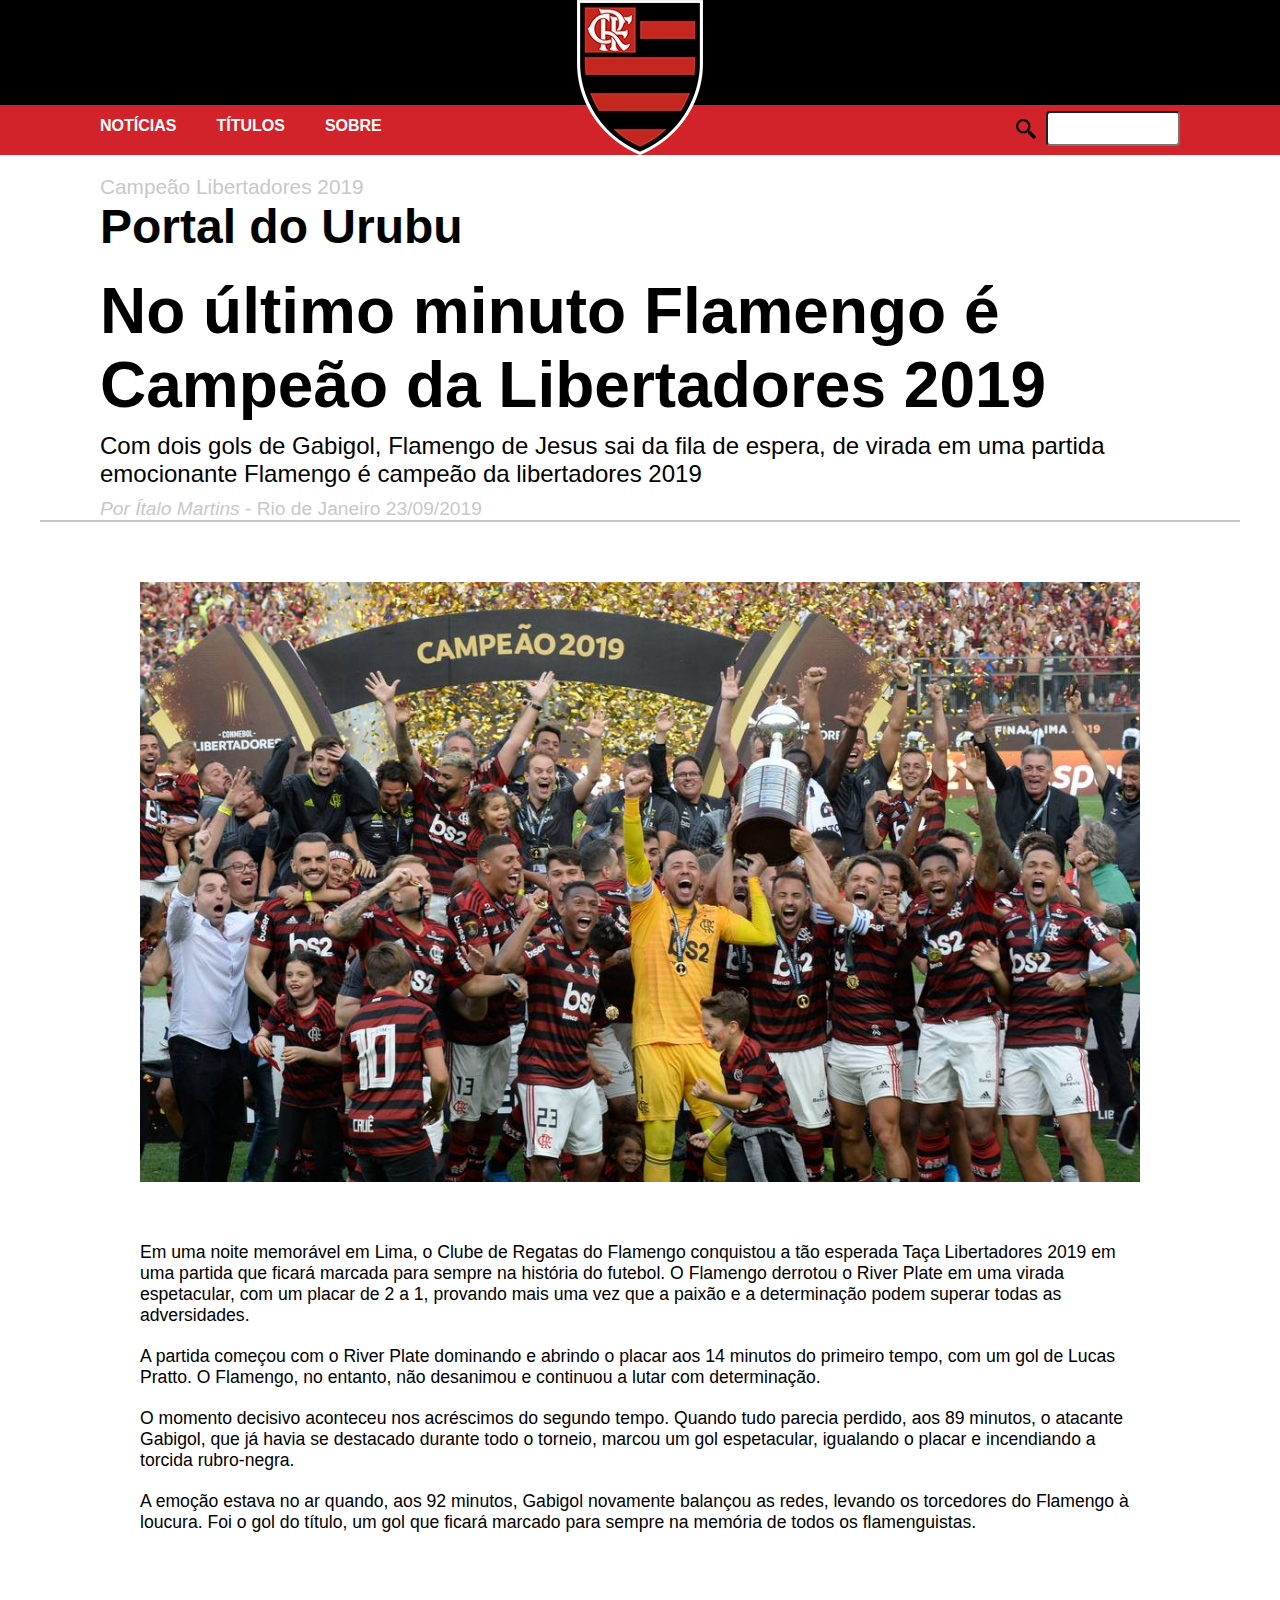
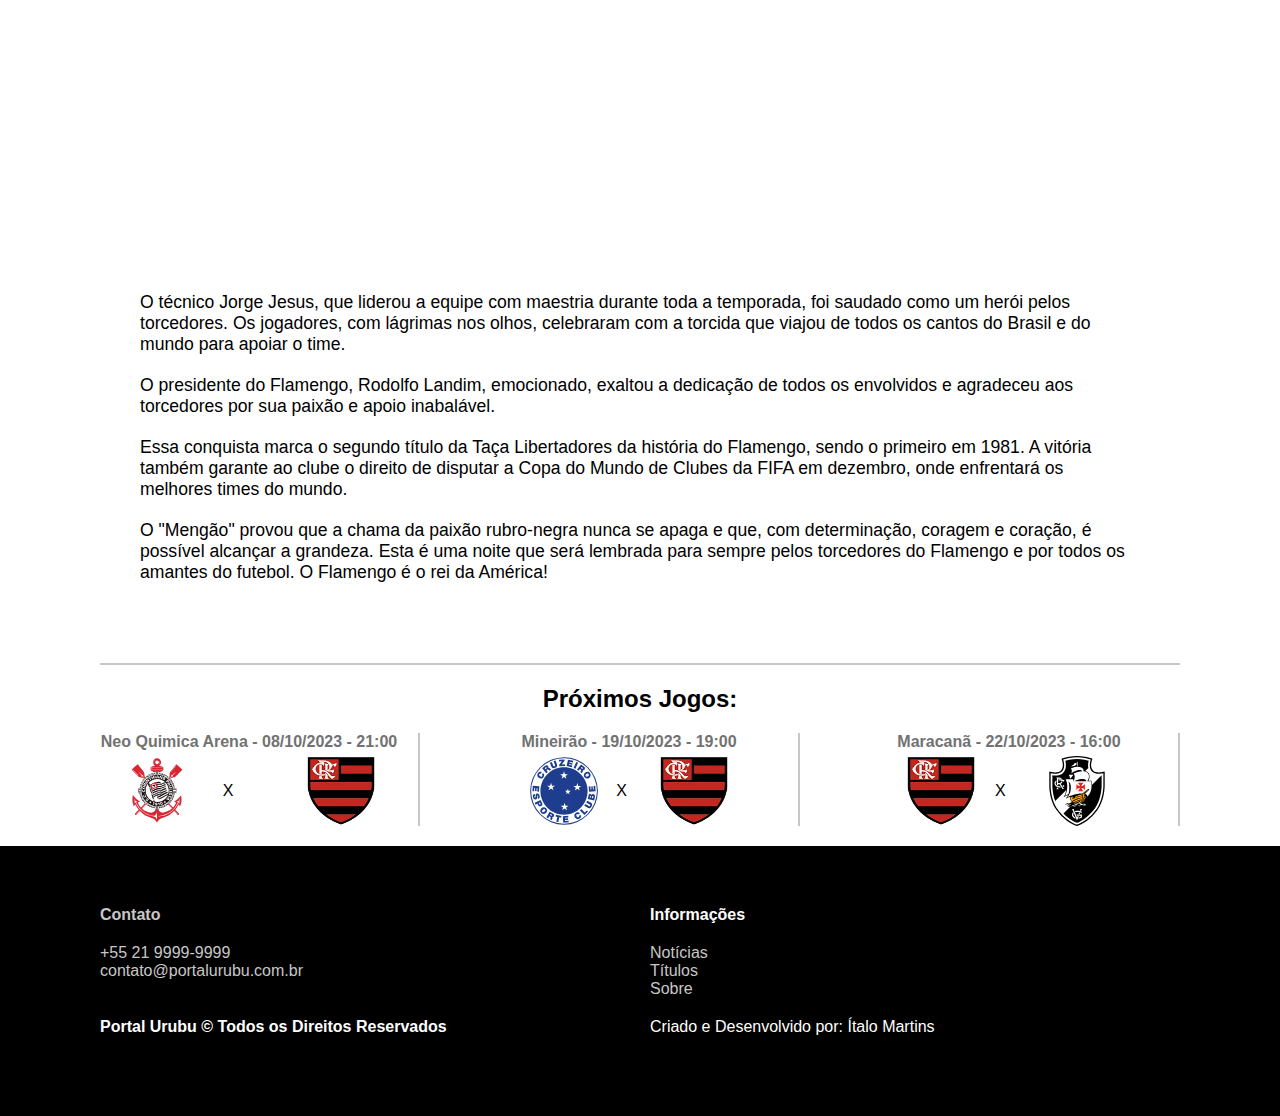
<file: noticias/libertadores2019.html>
<!DOCTYPE html>
<html lang="pt-br">

  <head>
    <meta charset="UTF-8">
    <meta name="viewport" content="width=device-width, initial-scale=1.0">
    <title>Portal do Urubu</title>
    <meta name="description" content="Portal do Urubu é o site do torcedor do Flamengo, fique por dentro de todas as notícias sobre jogos, treinos e acontecimentos do Flamengo, o maior clube do mundo! ">

    <link rel="stylesheet" href="../css/style.css">
    <link rel="shortcut icon" href="../img/flamengo-icon.svg" type="image/x-icon">
  </head>

  <body>
    <header class="header-bg">




      <div class="header container">
        <a href="../index.html"><img src="../img/flamengo-logo-p.webp" alt="Escudo Flamengo"></a>
        <nav aria-label="primária">
          <ul class="header-menu">
            <li><a href="../index.html">Notícias</a></li>
            <li><a href="../titulos.html">Títulos</a></li>
            <li><a href="../sobre.html">Sobre</a></li>

          </ul>
        </nav>
        <div class="busca-div">
          <label for="busca" class="label-busca"> <img src="../img/icone-lupa.png" alt=""></label>
          <input type="text" id="busca" class="busca" name="busca" placeholder="">
        </div>
      </div>
    </header>
    <main>
      <div class="container-principal container">
        <span>Campeão Libertadores 2019</span>
        <h1 class="titulo">Portal do Urubu</h1>
        <div class="noticia">
          <div class="noticia-inicial">
            <h2>No último minuto Flamengo é Campeão da Libertadores 2019</h2>
            <p>Com dois gols de Gabigol, Flamengo de Jesus sai da fila de espera, de virada em uma partida emocionante Flamengo é campeão da libertadores 2019</p>
            <span class="noticia-info"> <em>Por Ítalo Martins </em>- Rio de Janeiro 23/09/2019</span>

          </div>
          <div class="noticia-completa container">
            <img class=" container" src="../img/libertadores-19.jpg" alt="">
            <p>
              Em uma noite memorável em Lima, o Clube de Regatas do Flamengo conquistou a tão esperada Taça Libertadores 2019 em uma partida que ficará marcada para sempre na história do futebol. O Flamengo derrotou o River Plate em uma virada espetacular, com um placar de 2 a 1, provando mais uma vez que a paixão e a determinação podem superar todas as adversidades.
            </p>
            <p>
              A partida começou com o River Plate dominando e abrindo o placar aos 14 minutos do primeiro tempo, com um gol de Lucas Pratto. O Flamengo, no entanto, não desanimou e continuou a lutar com determinação.
            </p>
            <p>
              O momento decisivo aconteceu nos acréscimos do segundo tempo. Quando tudo parecia perdido, aos 89 minutos, o atacante Gabigol, que já havia se destacado durante todo o torneio, marcou um gol espetacular, igualando o placar e incendiando a torcida rubro-negra.
            </p>
            <p>
              A emoção estava no ar quando, aos 92 minutos, Gabigol novamente balançou as redes, levando os torcedores do Flamengo à loucura. Foi o gol do título, um gol que ficará marcado para sempre na memória de todos os flamenguistas.</p>
            <div class="video"> <iframe class="iframe" width="560" height="315" src="https://www.youtube.com/embed/KXLQwz3dAEg?si=2WKm48JDQWd6bvmA" title="YouTube video player" frameborder="0" allow="accelerometer; autoplay; clipboard-write; encrypted-media; gyroscope; picture-in-picture; web-share" allowfullscreen></iframe></div>


            <p>
              O técnico Jorge Jesus, que liderou a equipe com maestria durante toda a temporada, foi saudado como um herói pelos torcedores. Os jogadores, com lágrimas nos olhos, celebraram com a torcida que viajou de todos os cantos do Brasil e do mundo para apoiar o time.</p>
            <p>
              O presidente do Flamengo, Rodolfo Landim, emocionado, exaltou a dedicação de todos os envolvidos e agradeceu aos torcedores por sua paixão e apoio inabalável.</p>
            <p>
              Essa conquista marca o segundo título da Taça Libertadores da história do Flamengo, sendo o primeiro em 1981. A vitória também garante ao clube o direito de disputar a Copa do Mundo de Clubes da FIFA em dezembro, onde enfrentará os melhores times do mundo.</p>
            <p>
              O "Mengão" provou que a chama da paixão rubro-negra nunca se apaga e que, com determinação, coragem e coração, é possível alcançar a grandeza. Esta é uma noite que será lembrada para sempre pelos torcedores do Flamengo e por todos os amantes do futebol. O Flamengo é o rei da América!
            </p>
          </div>
        </div>


      </div><!-- fim da div container-principal-->
    </main>
    <article class="container">
      <div class="article-container">
        <h2>Próximos Jogos:</h2>
        <div class="proximos-jogos">

          <div class="proximos-jogos-conteudo">
            <h3>Neo Quimica Arena - 08/10/2023 - 21:00</h3>
            <img src="../img/Corinthians-icon.svg" alt="Escudo Corinthians">
            <p> X </p>
            <img src="../img/flamengo-logo-p.webp" alt="Escudo Flamengo">

          </div>
          <div class="proximos-jogos-conteudo">
            <h3>Mineirão - 19/10/2023 - 19:00</h3>
            <img src="../img/cruzeiro-icon.svg" alt="Escudo Cruzeiro">
            <p> X </p>
            <img src="../img/flamengo-logo-p.webp" alt="Escudo Flamengo">

          </div>
          <div class="proximos-jogos-conteudo">
            <h3>Maracanã - 22/10/2023 - 16:00</h3>
            <img src="../img/flamengo-logo-p.webp" alt="Escudo Flamengo"">
            <p>X</p>
            <img src=" ../img/vasco-icon.svg" alt="Escudo Vasco">

          </div>
        </div> <!--Final div  proximos-jogos-->
      </div> <!-- Final div Article-container-->
    </article>
    <footer class="footer-bg">
      <div class="footer container">
        <div class="footer-conteudo container">
          <div class="footer-contato">
            <h4>Contato</h4>
            <li><a href="tel:+552199999999"></a>+55 21 9999-9999</li>
            <li><a href="mailto:contato@portalurubu.com.br">contato@portalurubu.com.br</a></li>
          </div>
          <div class="footer-informacoes">
            <h4>Informações</h4>
            <li><a href="../index.html">Notícias</a></li>
            <li><a href="../titulos.html">Títulos</a></li>
            <li><a href="../sobre.html">Sobre</a></li>
          </div>
          <h4>Portal Urubu © Todos os Direitos Reservados</h4>
          <p>Criado e Desenvolvido por: Ítalo Martins</p>
        </div>
      </div>
    </footer>
  </body>

</html>
</file>
<file: css/style.css>
/* GLOBAL CSS */
@import url("./global.css");

/* COLOR */
@import "./color.css";

/* HEADER */

@import "./header.css";

/* MAIN */
@import "./main.css";

/* ARTICLES */
@import "./article.css";

/*FOOTER */
@import "./footer.css";

/* PAGINA TITULOS */
@import "./titulos.css";

/* PAGINA SOBRE */
@import "./sobre.css";

/*PAGINA NOTICIA */
@import "./noticia.css";
</file>
